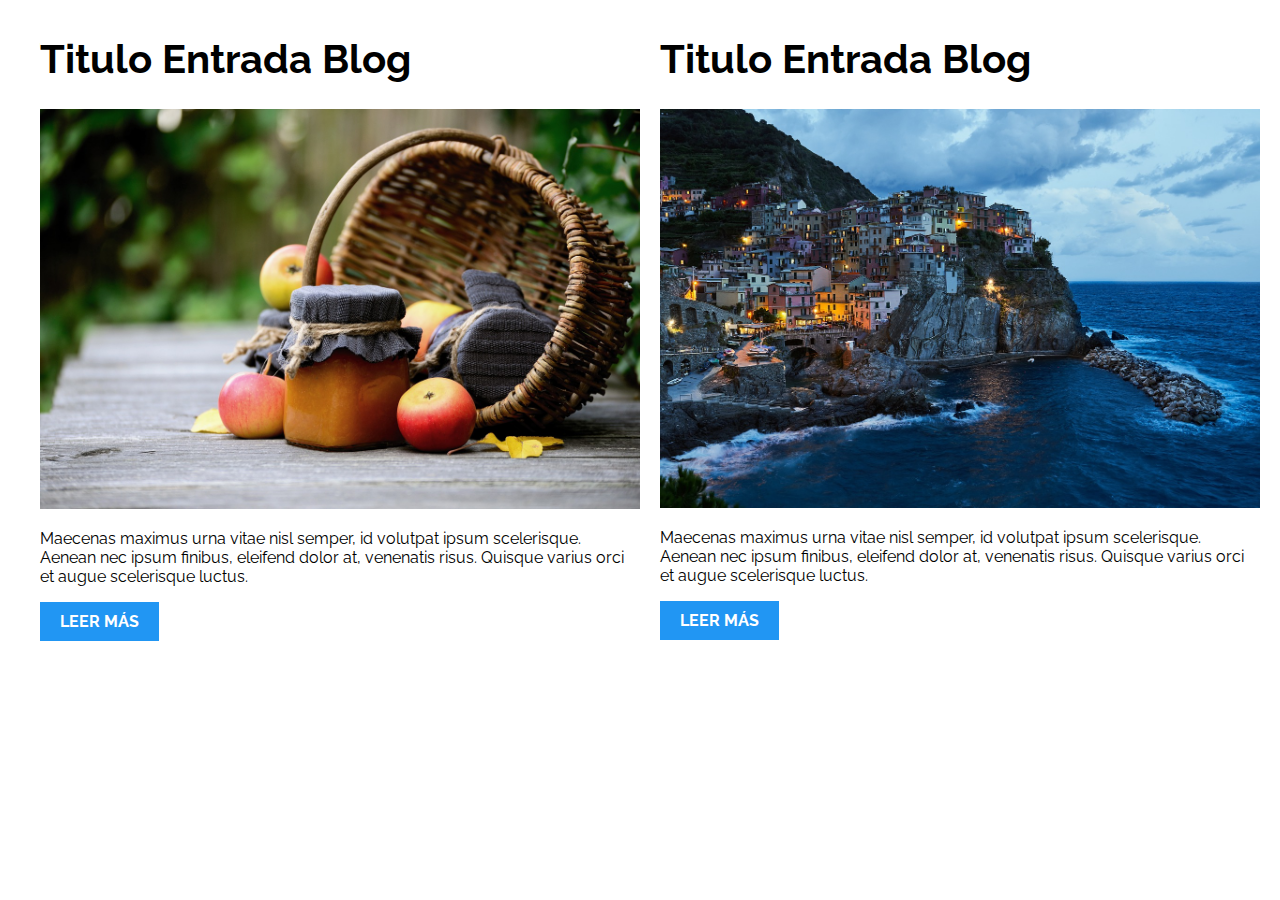
<file: PatronesRWD/01-2columnas_iguales_css_grid/index.html>
<!DOCTYPE html>
<html>

<head>
    <meta charset="utf-8">
    <title>Patrones Responsive Web Design - 2 Columnas</title>
    <link rel="stylesheet" href="https://necolas.github.io/normalize.css/8.0.1/normalize.css">
    <link href="https://fonts.googleapis.com/css?family=Raleway:400,700,900" rel="stylesheet">
    <link rel="stylesheet" href="css/styles.css">
    <meta name="viewport" content="width=device-width, initial-scale=1">
</head>

<body>

    <div class="contenedor dos-columnas">
        <article class="entrada-blog">
            <h1>Titulo Entrada Blog</h1>
            <img src="img/imagen1.jpg">
            <p>Maecenas maximus urna vitae nisl semper, id volutpat ipsum scelerisque. Aenean nec ipsum finibus, eleifend dolor at, venenatis risus. Quisque varius orci et augue scelerisque luctus.</p>
            <a href="#">Leer más</a>
        </article>
        <article class="entrada-blog">
            <h1>Titulo Entrada Blog</h1>
            <img src="img/imagen2.jpg">
            <p>Maecenas maximus urna vitae nisl semper, id volutpat ipsum scelerisque. Aenean nec ipsum finibus, eleifend dolor at, venenatis risus. Quisque varius orci et augue scelerisque luctus.</p>
            <a href="#">Leer más</a>
        </article>
    </div>

</body>

</html>
</file>
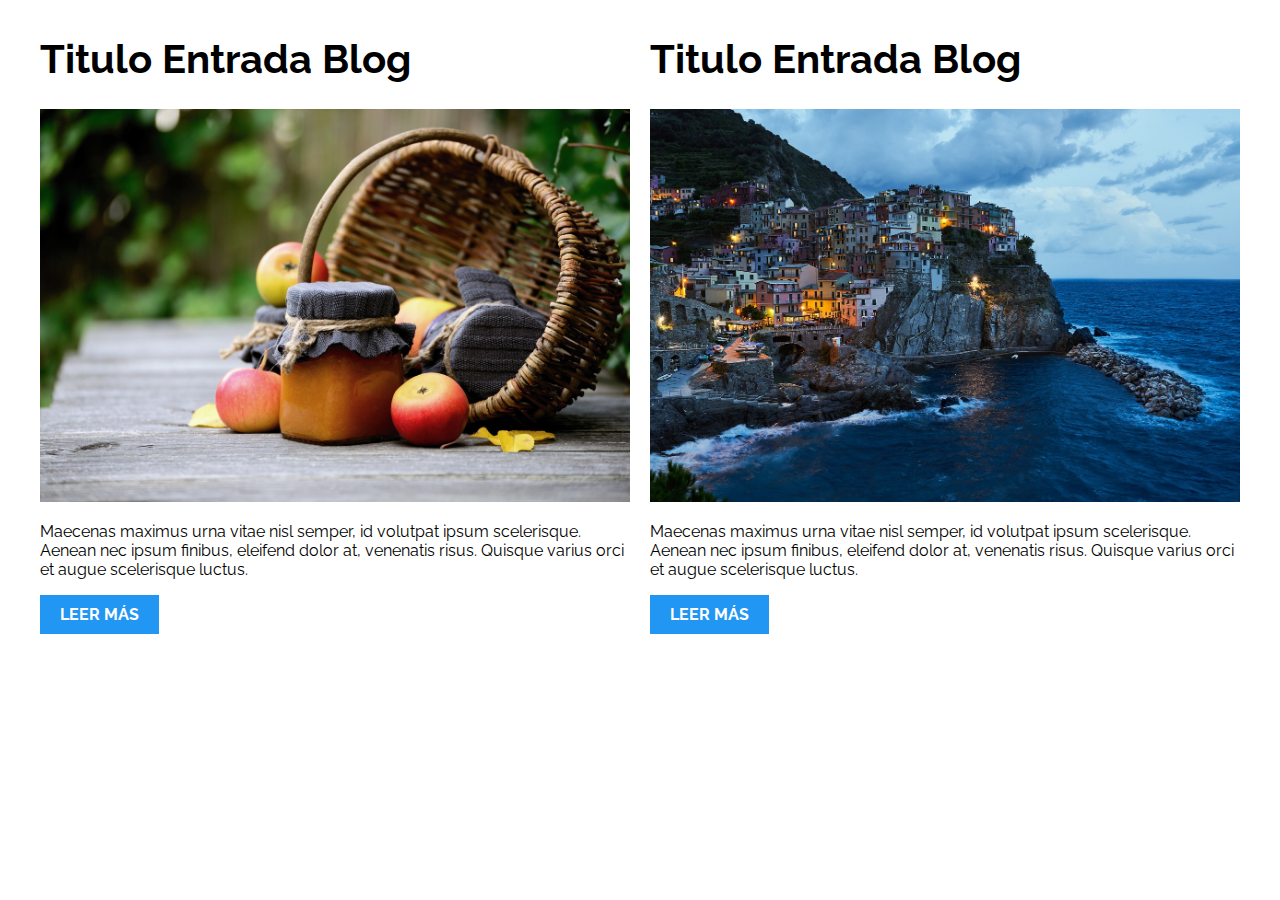
<file: PatronesRWD/02-2columnas_iguales_flexbox/index.html>
<!DOCTYPE html>
<html>

<head>
    <meta charset="utf-8">
    <title>Patrones Responsive Web Design - 2 Columnas</title>
    <link rel="stylesheet" href="https://necolas.github.io/normalize.css/8.0.1/normalize.css">
    <link href="https://fonts.googleapis.com/css?family=Raleway:400,700,900" rel="stylesheet">
    <link rel="stylesheet" href="css/styles.css">
    <meta name="viewport" content="width=device-width, initial-scale=1">
</head>

<body>
    <div class="contenedor dos-columnas">
        <article class="entrada-blog">
            <h1>Titulo Entrada Blog</h1>
            <img src="img/imagen1.jpg">
            <p>Maecenas maximus urna vitae nisl semper, id volutpat ipsum scelerisque. Aenean nec ipsum finibus, eleifend dolor at, venenatis risus. Quisque varius orci et augue scelerisque luctus.</p>
            <a href="#">Leer más</a>
        </article>
        <article class="entrada-blog">
            <h1>Titulo Entrada Blog</h1>
            <img src="img/imagen2.jpg">
            <p>Maecenas maximus urna vitae nisl semper, id volutpat ipsum scelerisque. Aenean nec ipsum finibus, eleifend dolor at, venenatis risus. Quisque varius orci et augue scelerisque luctus.</p>
            <a href="#">Leer más</a>
        </article>
    </div>

</body>

</html>
</file>
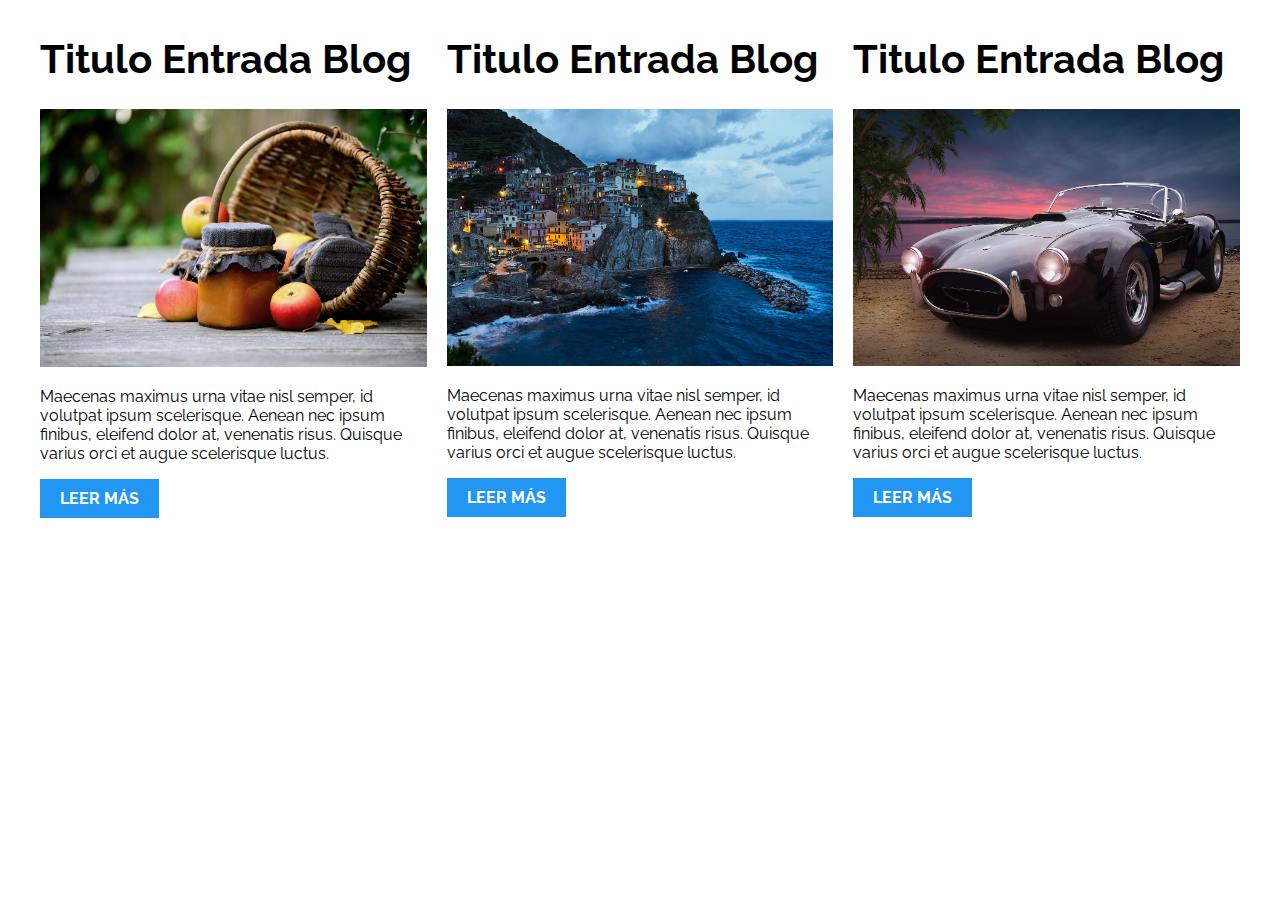
<file: PatronesRWD/03-3columnas_iguales_css_grid/index.html>
<!DOCTYPE html>
<html>

<head>
    <meta charset="utf-8">
    <title>Patrones Responsive Web Design - 3 Columnas Iguales</title>
    <link rel="stylesheet" href="https://necolas.github.io/normalize.css/8.0.1/normalize.css">
    <link href="https://fonts.googleapis.com/css?family=Raleway:400,700,900" rel="stylesheet">
    <link rel="stylesheet" href="css/styles.css">
    <meta name="viewport" content="width=device-width, initial-scale=1">
</head>

<body>

    <div class="contenedor tres-columnas">
        <article class="entrada-blog">
            <h1>Titulo Entrada Blog</h1>
            <img src="img/imagen1.jpg">
            <p>Maecenas maximus urna vitae nisl semper, id volutpat ipsum scelerisque. Aenean nec ipsum finibus, eleifend dolor at, venenatis risus. Quisque varius orci et augue scelerisque luctus.</p>
            <a href="#">Leer más</a>
        </article>

        <article class="entrada-blog">
            <h1>Titulo Entrada Blog</h1>
            <img src="img/imagen2.jpg">

            <p>Maecenas maximus urna vitae nisl semper, id volutpat ipsum scelerisque. Aenean nec ipsum finibus, eleifend dolor at, venenatis risus. Quisque varius orci et augue scelerisque luctus.</p>
            <a href="#">Leer más</a>
        </article>

        <article class="entrada-blog">
            <h1>Titulo Entrada Blog</h1>
            <img src="img/imagen3.jpg">

            <p>Maecenas maximus urna vitae nisl semper, id volutpat ipsum scelerisque. Aenean nec ipsum finibus, eleifend dolor at, venenatis risus. Quisque varius orci et augue scelerisque luctus.</p>
            <a href="#">Leer más</a>
        </article>
    </div>

</body>

</html>
</file>
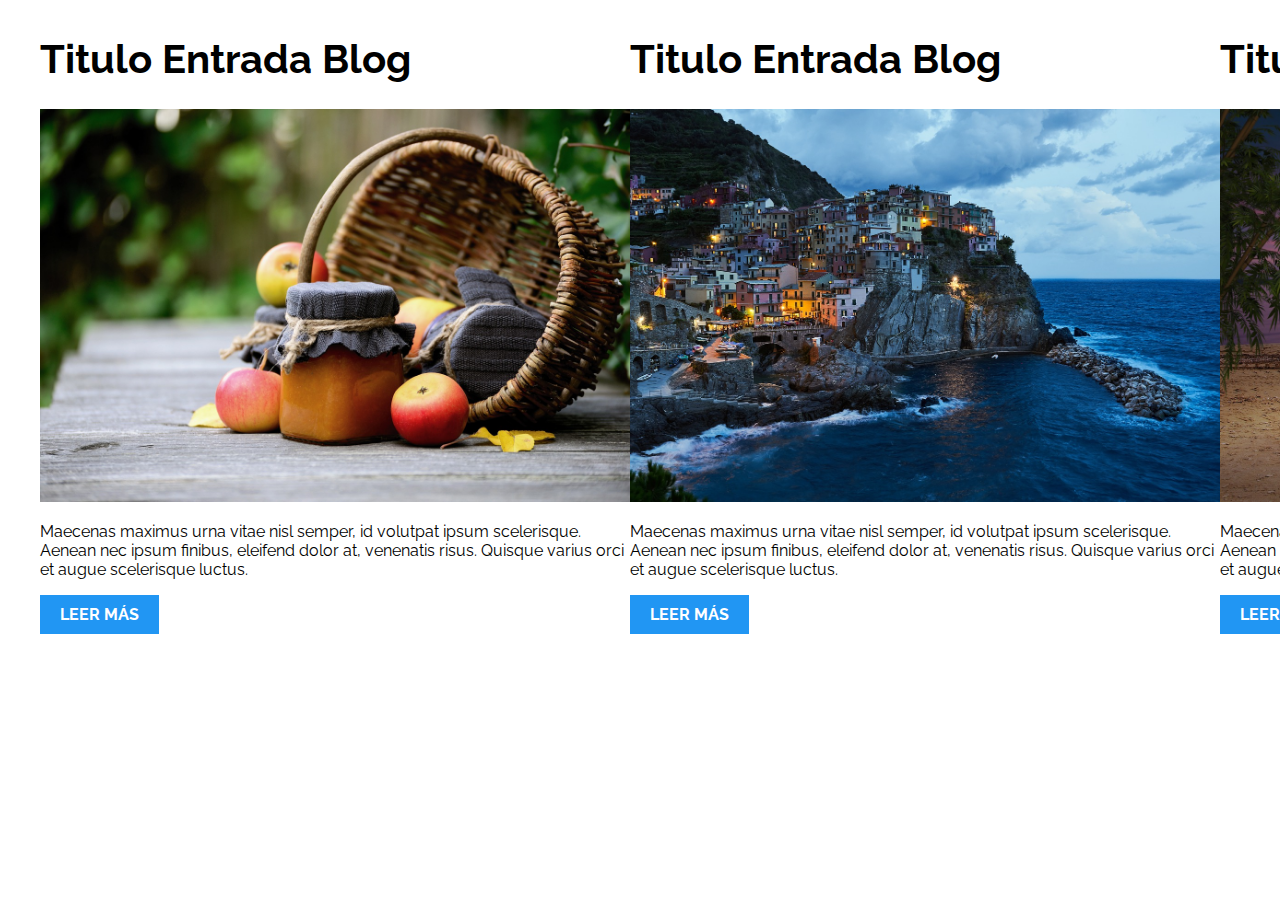
<file: PatronesRWD/04-3columnas_iguales_flexbox/index.html>
<!DOCTYPE html>
<html>

<head>
    <meta charset="utf-8">
    <title>Patrones Responsive Web Design - 3 Columnas Iguales</title>
    <link rel="stylesheet" href="https://necolas.github.io/normalize.css/8.0.1/normalize.css">
    <link href="https://fonts.googleapis.com/css?family=Raleway:400,700,900" rel="stylesheet">
    <link rel="stylesheet" href="css/styles.css">
    <meta name="viewport" content="width=device-width, initial-scale=1">
</head>

<body>

    <div class="contenedor tres-columnas">
        <article class="entrada-blog">
            <h1>Titulo Entrada Blog</h1>
            <img src="img/imagen1.jpg">
            <p>Maecenas maximus urna vitae nisl semper, id volutpat ipsum scelerisque. Aenean nec ipsum finibus, eleifend dolor at, venenatis risus. Quisque varius orci et augue scelerisque luctus.</p>
            <a href="#">Leer más</a>
        </article>

        <article class="entrada-blog">
            <h1>Titulo Entrada Blog</h1>
            <img src="img/imagen2.jpg">

            <p>Maecenas maximus urna vitae nisl semper, id volutpat ipsum scelerisque. Aenean nec ipsum finibus, eleifend dolor at, venenatis risus. Quisque varius orci et augue scelerisque luctus.</p>
            <a href="#">Leer más</a>
        </article>

        <article class="entrada-blog">
            <h1>Titulo Entrada Blog</h1>
            <img src="img/imagen3.jpg">

            <p>Maecenas maximus urna vitae nisl semper, id volutpat ipsum scelerisque. Aenean nec ipsum finibus, eleifend dolor at, venenatis risus. Quisque varius orci et augue scelerisque luctus.</p>
            <a href="#">Leer más</a>
        </article>
    </div>
</body>

</html>
</file>
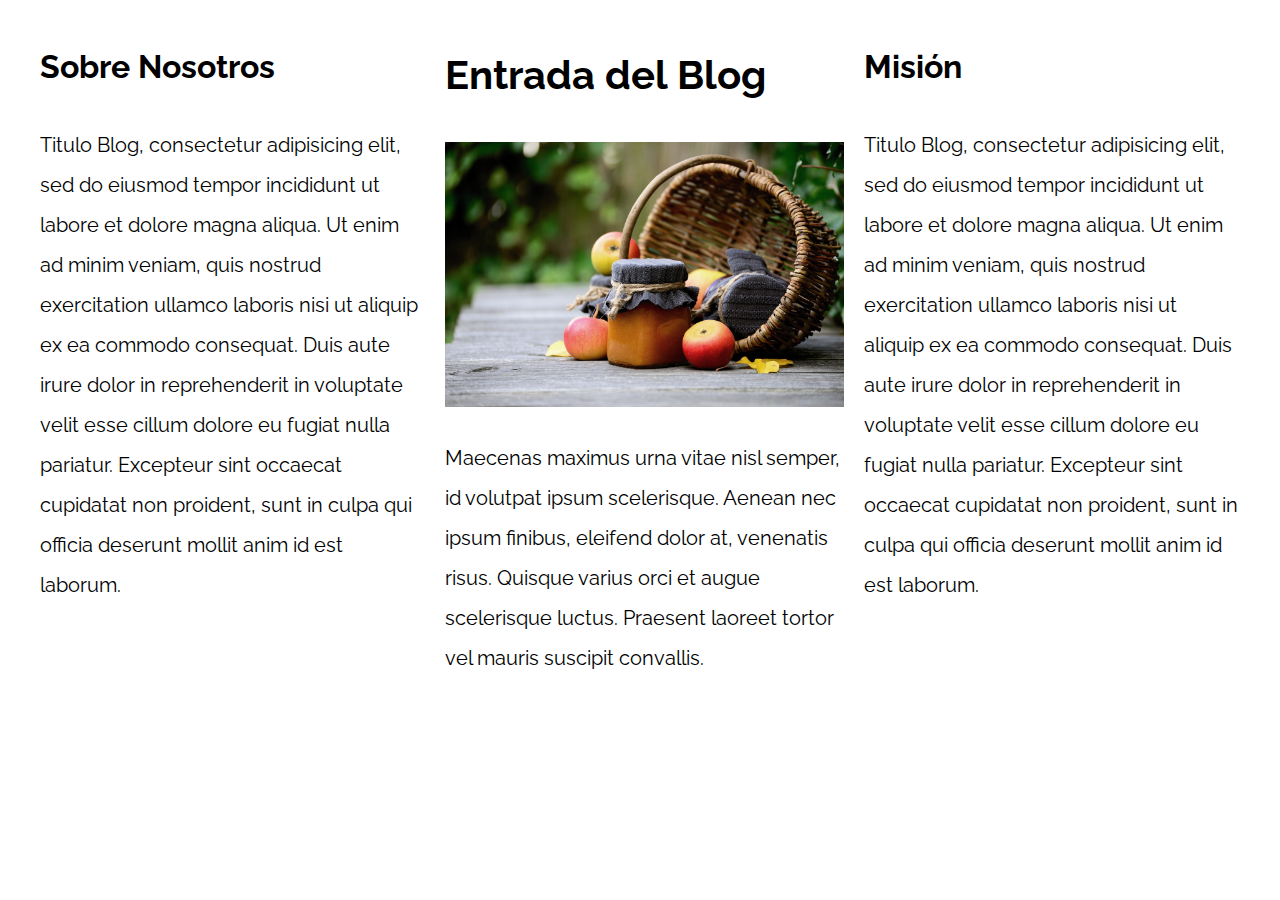
<file: PatronesRWD/05-3columnas_css_grid/index.html>
<!DOCTYPE html>
<html>

<head>
    <meta charset="utf-8">
    <title>Patrones Responsive Web Design</title>
    <link rel="stylesheet" href="https://necolas.github.io/normalize.css/8.0.1/normalize.css">
    <link href="https://fonts.googleapis.com/css?family=Raleway:400,700,900" rel="stylesheet">
    <link rel="stylesheet" href="css/styles.css">
    <meta name="viewport" content="width=device-width, initial-scale=1">
</head>

<body>

    <div class="contenedor contenedor-grid">
        <main class="contenido-principal">
            <article>
                <h1>Entrada del Blog</h1>
                <img src="img/imagen1.jpg">

                <p>Maecenas maximus urna vitae nisl semper, id volutpat ipsum scelerisque. Aenean nec ipsum finibus, eleifend dolor at, venenatis risus. Quisque varius orci et augue scelerisque luctus. Praesent laoreet tortor vel mauris suscipit convallis.</p>
            </article>
        </main>

        <aside class="sidebar-1">
            <h2>Sobre Nosotros</h2>
            <p>Titulo Blog, consectetur adipisicing elit, sed do eiusmod tempor incididunt ut labore et dolore magna aliqua. Ut enim ad minim veniam, quis nostrud exercitation ullamco laboris nisi ut aliquip ex ea commodo consequat. Duis aute irure dolor
                in reprehenderit in voluptate velit esse cillum dolore eu fugiat nulla pariatur. Excepteur sint occaecat cupidatat non proident, sunt in culpa qui officia deserunt mollit anim id est laborum.</p>
        </aside>
        <aside class="sidebar-2">
            <h2>Misión</h2>
            <p>Titulo Blog, consectetur adipisicing elit, sed do eiusmod tempor incididunt ut labore et dolore magna aliqua. Ut enim ad minim veniam, quis nostrud exercitation ullamco laboris nisi ut aliquip ex ea commodo consequat. Duis aute irure dolor
                in reprehenderit in voluptate velit esse cillum dolore eu fugiat nulla pariatur. Excepteur sint occaecat cupidatat non proident, sunt in culpa qui officia deserunt mollit anim id est laborum.</p>
        </aside>
    </div>

</body>

</html>
</file>
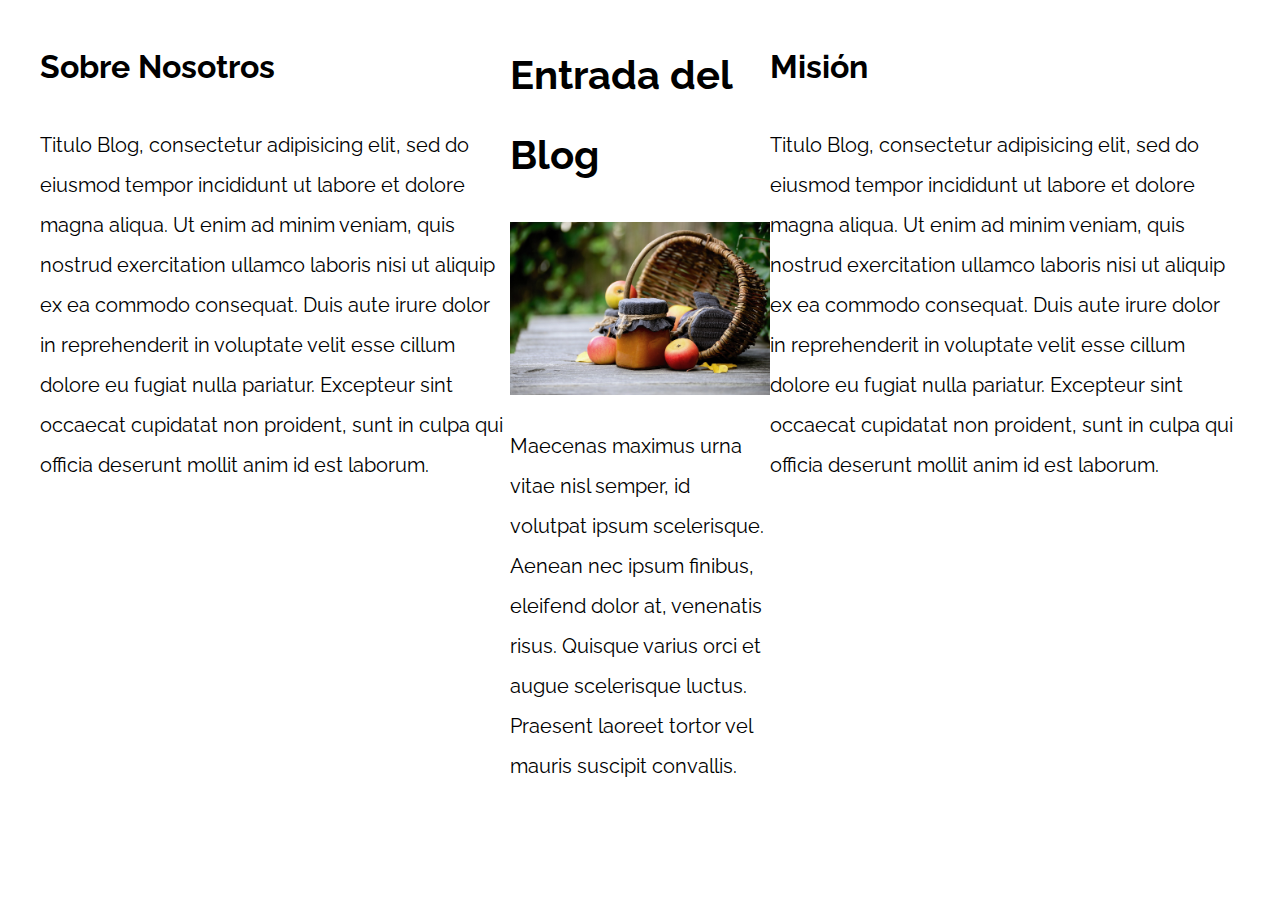
<file: PatronesRWD/06-3columnas_flexbox/index.html>
<!DOCTYPE html>
<html>

<head>
    <meta charset="utf-8">
    <title>Patrones Responsive Web Design</title>
    <link rel="stylesheet" href="https://necolas.github.io/normalize.css/8.0.1/normalize.css">
    <link href="https://fonts.googleapis.com/css?family=Raleway:400,700,900" rel="stylesheet">
    <link rel="stylesheet" href="css/styles.css">
    <meta name="viewport" content="width=device-width, initial-scale=1">
</head>

<body>

    <div class="contenedor contenedor-flex">
        <main class="contenido-principal">
            <article>
                <h1>Entrada del Blog</h1>
                <img src="img/imagen1.jpg">

                <p>Maecenas maximus urna vitae nisl semper, id volutpat ipsum scelerisque. Aenean nec ipsum finibus, eleifend dolor at, venenatis risus. Quisque varius orci et augue scelerisque luctus. Praesent laoreet tortor vel mauris suscipit convallis.</p>
            </article>
        </main>

        <aside class="sidebar-1 sidebar">
            <h2>Sobre Nosotros</h2>
            <p>Titulo Blog, consectetur adipisicing elit, sed do eiusmod tempor incididunt ut labore et dolore magna aliqua. Ut enim ad minim veniam, quis nostrud exercitation ullamco laboris nisi ut aliquip ex ea commodo consequat. Duis aute irure dolor
                in reprehenderit in voluptate velit esse cillum dolore eu fugiat nulla pariatur. Excepteur sint occaecat cupidatat non proident, sunt in culpa qui officia deserunt mollit anim id est laborum.</p>
        </aside>
        <aside class="sidebar-2 sidebar">
            <h2>Misión</h2>
            <p>Titulo Blog, consectetur adipisicing elit, sed do eiusmod tempor incididunt ut labore et dolore magna aliqua. Ut enim ad minim veniam, quis nostrud exercitation ullamco laboris nisi ut aliquip ex ea commodo consequat. Duis aute irure dolor
                in reprehenderit in voluptate velit esse cillum dolore eu fugiat nulla pariatur. Excepteur sint occaecat cupidatat non proident, sunt in culpa qui officia deserunt mollit anim id est laborum.</p>
        </aside>
    </div>

</body>

</html>
</file>
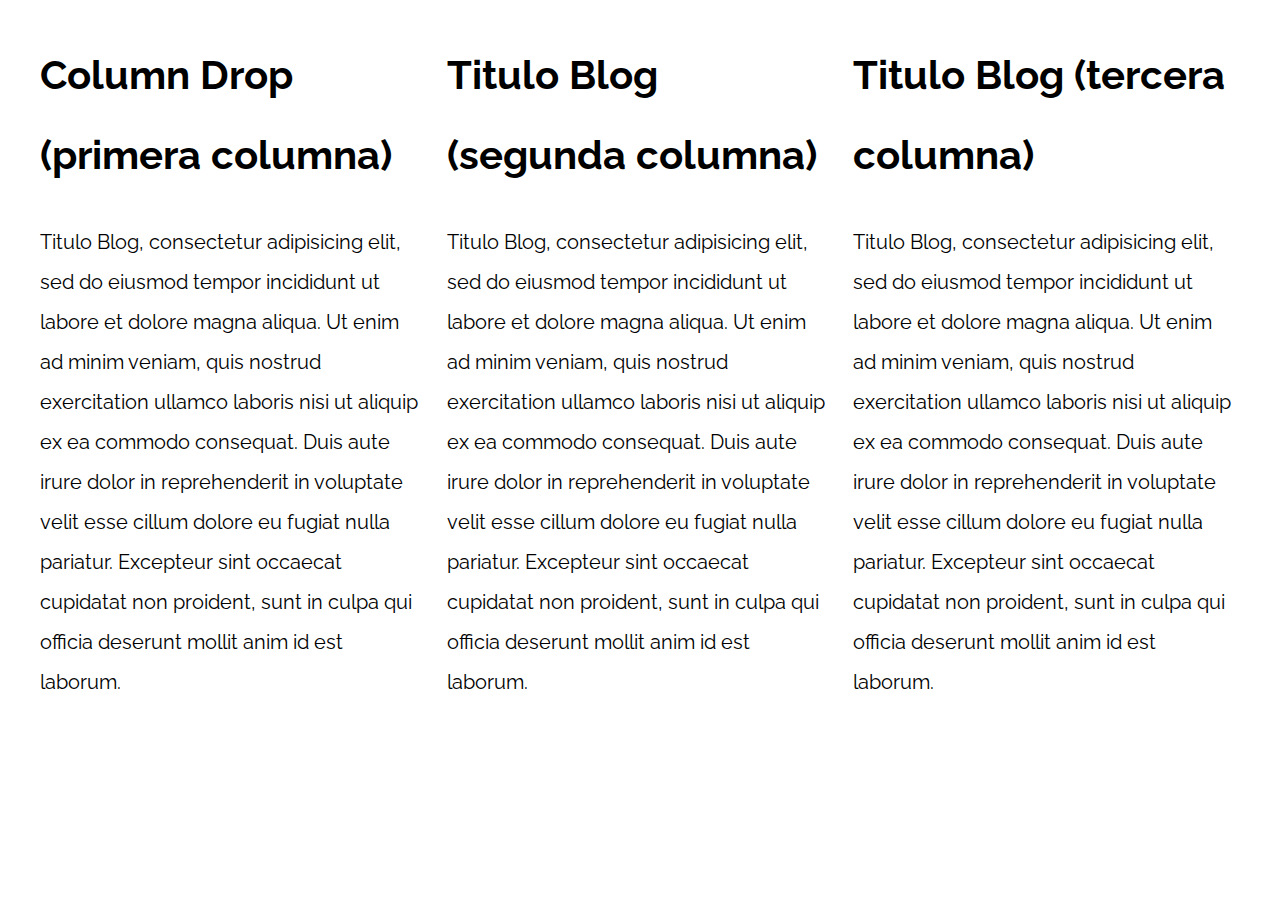
<file: PatronesRWD/07-column_drop_css_grid/index.html>
<!DOCTYPE html>
<html>

<head>
    <meta charset="utf-8">
    <title>Patrones Responsive Web Design</title>
    <link rel="stylesheet" href="https://necolas.github.io/normalize.css/8.0.1/normalize.css">
    <link href="https://fonts.googleapis.com/css?family=Raleway:400,700,900" rel="stylesheet">
    <link rel="stylesheet" href="css/styles.css">
    <meta name="viewport" content="width=device-width, initial-scale=1">
</head>

<body>

    <div class="contenedor colum-drop-css">
        <main>
            <h1>Column Drop (primera columna)</h1>
            <p>
                Titulo Blog, consectetur adipisicing elit, sed do eiusmod tempor incididunt ut labore et dolore magna aliqua. Ut enim ad minim veniam, quis nostrud exercitation ullamco laboris nisi ut aliquip ex ea commodo consequat. Duis aute irure dolor in reprehenderit
                in voluptate velit esse cillum dolore eu fugiat nulla pariatur. Excepteur sint occaecat cupidatat non proident, sunt in culpa qui officia deserunt mollit anim id est laborum.
            </p>
        </main>

        <aside class="sidebar-1 primera">
            <h1>Titulo Blog (segunda columna)</h1>
            <p>
                Titulo Blog, consectetur adipisicing elit, sed do eiusmod tempor incididunt ut labore et dolore magna aliqua. Ut enim ad minim veniam, quis nostrud exercitation ullamco laboris nisi ut aliquip ex ea commodo consequat. Duis aute irure dolor in reprehenderit
                in voluptate velit esse cillum dolore eu fugiat nulla pariatur. Excepteur sint occaecat cupidatat non proident, sunt in culpa qui officia deserunt mollit anim id est laborum.
            </p>
        </aside>

        <aside class="sidebar-2 segunda">
            <h1>Titulo Blog (tercera columna)</h1>
            <p>
                Titulo Blog, consectetur adipisicing elit, sed do eiusmod tempor incididunt ut labore et dolore magna aliqua. Ut enim ad minim veniam, quis nostrud exercitation ullamco laboris nisi ut aliquip ex ea commodo consequat. Duis aute irure dolor in reprehenderit
                in voluptate velit esse cillum dolore eu fugiat nulla pariatur. Excepteur sint occaecat cupidatat non proident, sunt in culpa qui officia deserunt mollit anim id est laborum.
            </p>
        </aside>
    </div>

</body>

</html>
</file>
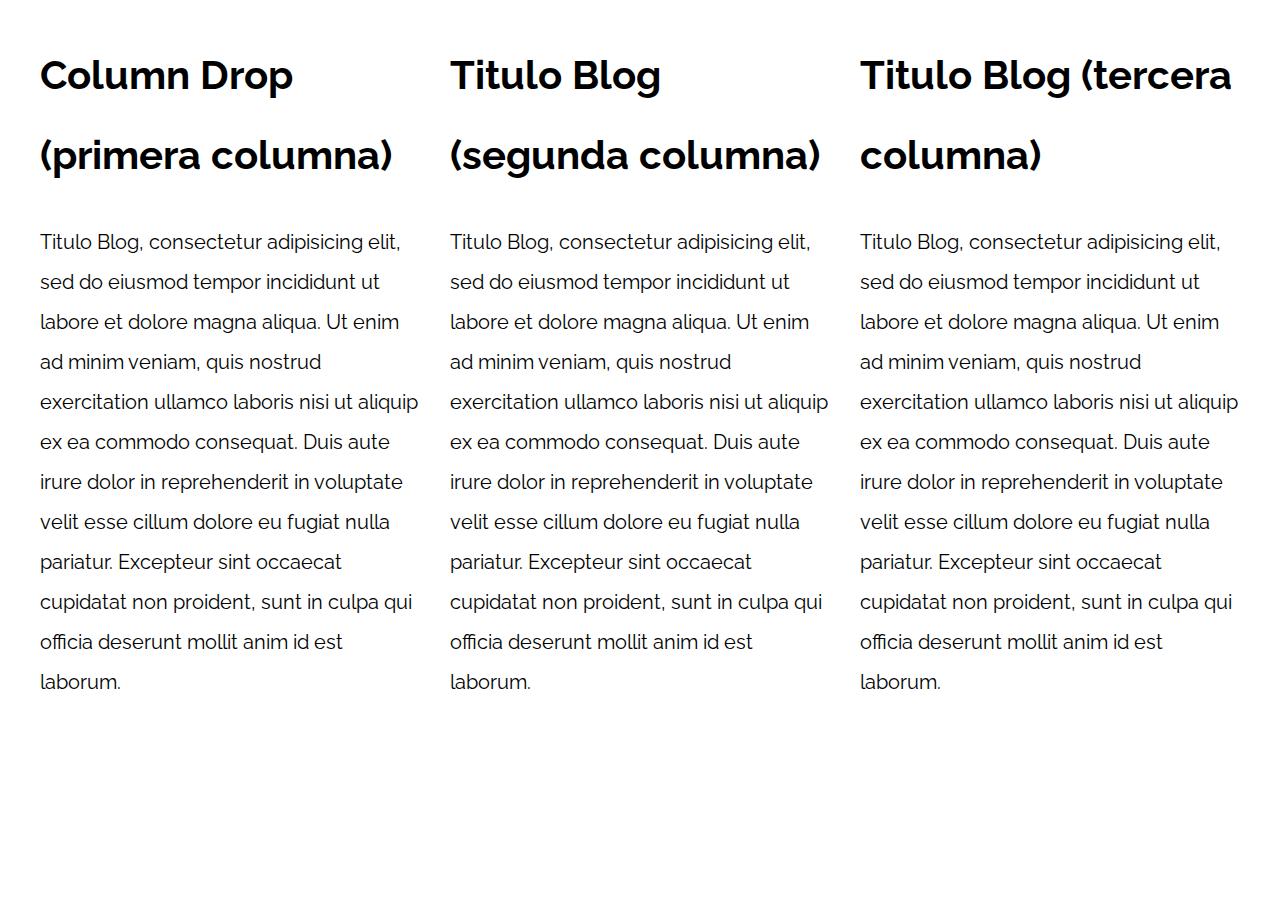
<file: PatronesRWD/08-column_drop_flexbox/index.html>
<!DOCTYPE html>
<html>

<head>
    <meta charset="utf-8">
    <title>Patrones Responsive Web Design</title>
    <link rel="stylesheet" href="https://necolas.github.io/normalize.css/8.0.1/normalize.css">
    <link href="https://fonts.googleapis.com/css?family=Raleway:400,700,900" rel="stylesheet">
    <link rel="stylesheet" href="css/styles.css">
    <meta name="viewport" content="width=device-width, initial-scale=1">
</head>

<body>

    <div class="contenedor column-drop-flex">
        <main class="contenido-principal">
            <h1>Column Drop (primera columna)</h1>
            <p>
                Titulo Blog, consectetur adipisicing elit, sed do eiusmod tempor incididunt ut labore et dolore magna aliqua. Ut enim ad minim veniam, quis nostrud exercitation ullamco laboris nisi ut aliquip ex ea commodo consequat. Duis aute irure dolor in reprehenderit
                in voluptate velit esse cillum dolore eu fugiat nulla pariatur. Excepteur sint occaecat cupidatat non proident, sunt in culpa qui officia deserunt mollit anim id est laborum.
            </p>
        </main>

        <aside class="primera">
            <h1>Titulo Blog (segunda columna)</h1>
            <p>
                Titulo Blog, consectetur adipisicing elit, sed do eiusmod tempor incididunt ut labore et dolore magna aliqua. Ut enim ad minim veniam, quis nostrud exercitation ullamco laboris nisi ut aliquip ex ea commodo consequat. Duis aute irure dolor in reprehenderit
                in voluptate velit esse cillum dolore eu fugiat nulla pariatur. Excepteur sint occaecat cupidatat non proident, sunt in culpa qui officia deserunt mollit anim id est laborum.
            </p>
        </aside>

        <aside class="segunda">
            <h1>Titulo Blog (tercera columna)</h1>
            <p>
                Titulo Blog, consectetur adipisicing elit, sed do eiusmod tempor incididunt ut labore et dolore magna aliqua. Ut enim ad minim veniam, quis nostrud exercitation ullamco laboris nisi ut aliquip ex ea commodo consequat. Duis aute irure dolor in reprehenderit
                in voluptate velit esse cillum dolore eu fugiat nulla pariatur. Excepteur sint occaecat cupidatat non proident, sunt in culpa qui officia deserunt mollit anim id est laborum.
            </p>
        </aside>
    </div>

</body>

</html>
</file>
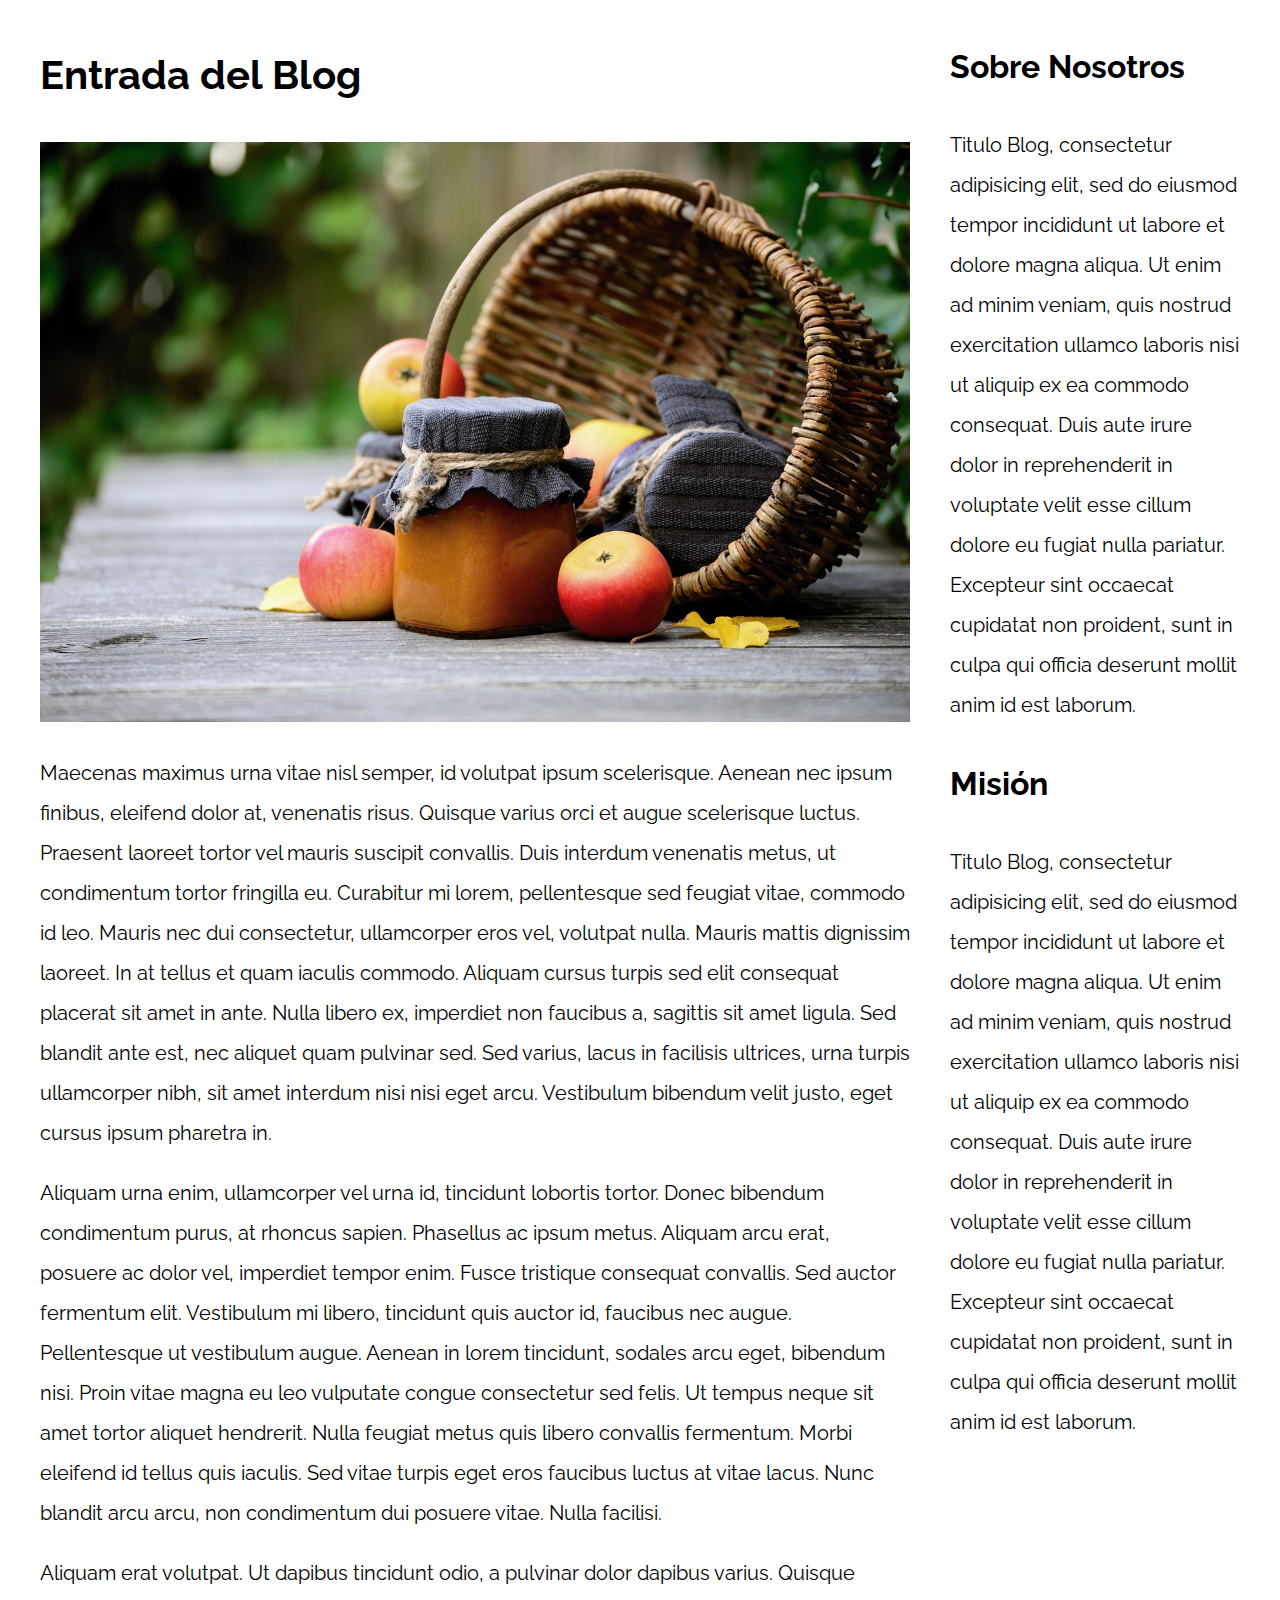
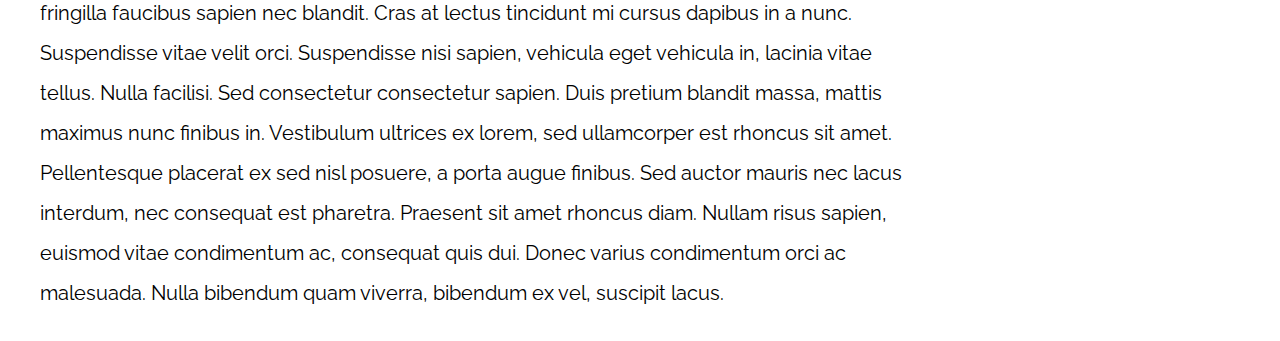
<file: PatronesRWD/09-con_sidebar_css_grid/index.html>
<!DOCTYPE html>
<html>

<head>
    <meta charset="utf-8">
    <title>Patrones Responsive Web Design</title>
    <link rel="stylesheet" href="https://necolas.github.io/normalize.css/8.0.1/normalize.css">
    <link href="https://fonts.googleapis.com/css?family=Raleway:400,700,900" rel="stylesheet">
    <link rel="stylesheet" href="css/styles.css">
    <meta name="viewport" content="width=device-width, initial-scale=1">
</head>

<body>

    <div class="contenedor con-sidebar ">
        <article>
            <h1>Entrada del Blog</h1>
            <img src="img/imagen1.jpg">

            <p>Maecenas maximus urna vitae nisl semper, id volutpat ipsum scelerisque. Aenean nec ipsum finibus, eleifend dolor at, venenatis risus. Quisque varius orci et augue scelerisque luctus. Praesent laoreet tortor vel mauris suscipit convallis. Duis
                interdum venenatis metus, ut condimentum tortor fringilla eu. Curabitur mi lorem, pellentesque sed feugiat vitae, commodo id leo. Mauris nec dui consectetur, ullamcorper eros vel, volutpat nulla. Mauris mattis dignissim laoreet. In at
                tellus et quam iaculis commodo. Aliquam cursus turpis sed elit consequat placerat sit amet in ante. Nulla libero ex, imperdiet non faucibus a, sagittis sit amet ligula. Sed blandit ante est, nec aliquet quam pulvinar sed. Sed varius, lacus
                in facilisis ultrices, urna turpis ullamcorper nibh, sit amet interdum nisi nisi eget arcu. Vestibulum bibendum velit justo, eget cursus ipsum pharetra in.</p>

            <p>Aliquam urna enim, ullamcorper vel urna id, tincidunt lobortis tortor. Donec bibendum condimentum purus, at rhoncus sapien. Phasellus ac ipsum metus. Aliquam arcu erat, posuere ac dolor vel, imperdiet tempor enim. Fusce tristique consequat
                convallis. Sed auctor fermentum elit. Vestibulum mi libero, tincidunt quis auctor id, faucibus nec augue. Pellentesque ut vestibulum augue. Aenean in lorem tincidunt, sodales arcu eget, bibendum nisi. Proin vitae magna eu leo vulputate
                congue consectetur sed felis. Ut tempus neque sit amet tortor aliquet hendrerit. Nulla feugiat metus quis libero convallis fermentum. Morbi eleifend id tellus quis iaculis. Sed vitae turpis eget eros faucibus luctus at vitae lacus. Nunc
                blandit arcu arcu, non condimentum dui posuere vitae. Nulla facilisi.</p>

            <p>Aliquam erat volutpat. Ut dapibus tincidunt odio, a pulvinar dolor dapibus varius. Quisque fringilla faucibus sapien nec blandit. Cras at lectus tincidunt mi cursus dapibus in a nunc. Suspendisse vitae velit orci. Suspendisse nisi sapien,
                vehicula eget vehicula in, lacinia vitae tellus. Nulla facilisi. Sed consectetur consectetur sapien. Duis pretium blandit massa, mattis maximus nunc finibus in. Vestibulum ultrices ex lorem, sed ullamcorper est rhoncus sit amet. Pellentesque
                placerat ex sed nisl posuere, a porta augue finibus. Sed auctor mauris nec lacus interdum, nec consequat est pharetra. Praesent sit amet rhoncus diam. Nullam risus sapien, euismod vitae condimentum ac, consequat quis dui. Donec varius
                condimentum orci ac malesuada. Nulla bibendum quam viverra, bibendum ex vel, suscipit lacus.</p>
        </article>
        <aside>
            <h2>Sobre Nosotros</h2>
            <p>Titulo Blog, consectetur adipisicing elit, sed do eiusmod tempor incididunt ut labore et dolore magna aliqua. Ut enim ad minim veniam, quis nostrud exercitation ullamco laboris nisi ut aliquip ex ea commodo consequat. Duis aute irure dolor
                in reprehenderit in voluptate velit esse cillum dolore eu fugiat nulla pariatur. Excepteur sint occaecat cupidatat non proident, sunt in culpa qui officia deserunt mollit anim id est laborum.</p>


            <h2>Misión</h2>
            <p>Titulo Blog, consectetur adipisicing elit, sed do eiusmod tempor incididunt ut labore et dolore magna aliqua. Ut enim ad minim veniam, quis nostrud exercitation ullamco laboris nisi ut aliquip ex ea commodo consequat. Duis aute irure dolor
                in reprehenderit in voluptate velit esse cillum dolore eu fugiat nulla pariatur. Excepteur sint occaecat cupidatat non proident, sunt in culpa qui officia deserunt mollit anim id est laborum.</p>
        </aside>
    </div>

</body>

</html>
</file>
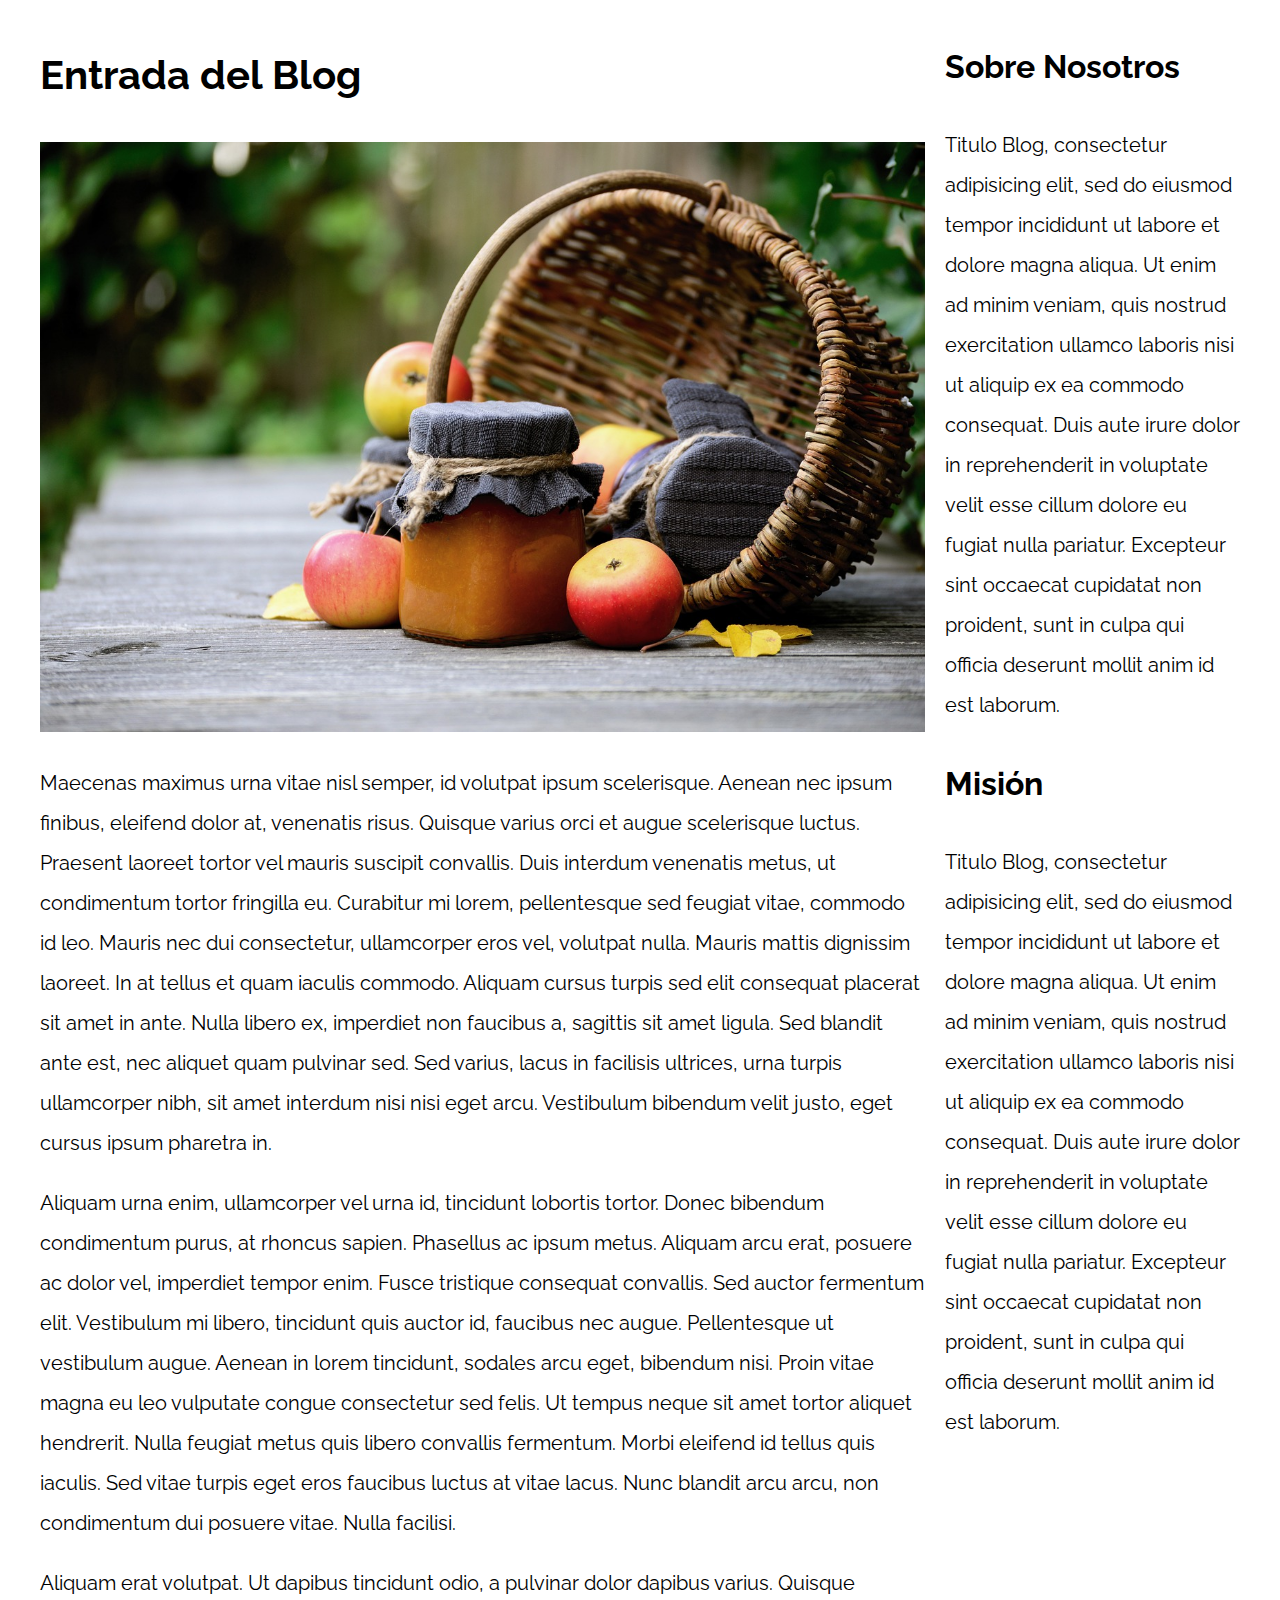
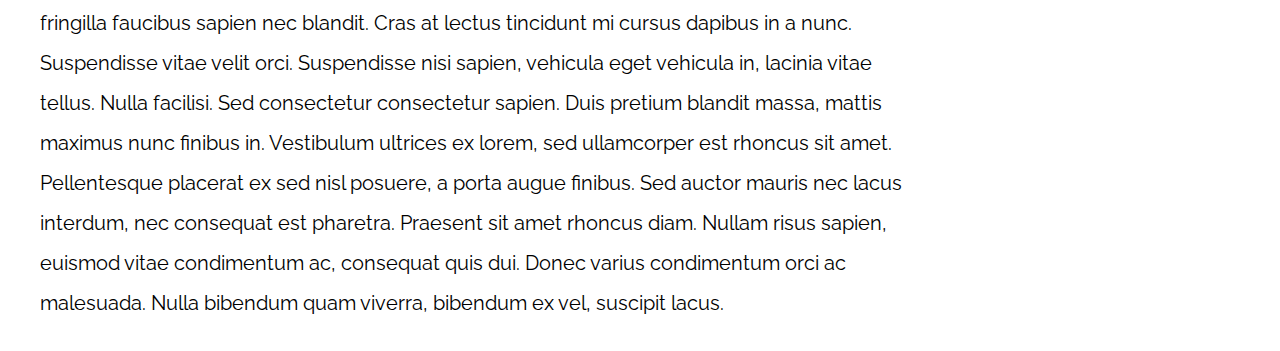
<file: PatronesRWD/10-con_sidebar_flexbox/index.html>
<!DOCTYPE html>
<html>

<head>
    <meta charset="utf-8">
    <title>Patrones Responsive Web Design</title>
    <link rel="stylesheet" href="https://necolas.github.io/normalize.css/8.0.1/normalize.css">
    <link href="https://fonts.googleapis.com/css?family=Raleway:400,700,900" rel="stylesheet">
    <link rel="stylesheet" href="css/styles.css">
    <meta name="viewport" content="width=device-width, initial-scale=1">
</head>

<body>

    <div class="contenedor flex-sidebar">
        <article>
            <h1>Entrada del Blog</h1>
            <img src="img/imagen1.jpg">

            <p>Maecenas maximus urna vitae nisl semper, id volutpat ipsum scelerisque. Aenean nec ipsum finibus, eleifend dolor at, venenatis risus. Quisque varius orci et augue scelerisque luctus. Praesent laoreet tortor vel mauris suscipit convallis. Duis
                interdum venenatis metus, ut condimentum tortor fringilla eu. Curabitur mi lorem, pellentesque sed feugiat vitae, commodo id leo. Mauris nec dui consectetur, ullamcorper eros vel, volutpat nulla. Mauris mattis dignissim laoreet. In at
                tellus et quam iaculis commodo. Aliquam cursus turpis sed elit consequat placerat sit amet in ante. Nulla libero ex, imperdiet non faucibus a, sagittis sit amet ligula. Sed blandit ante est, nec aliquet quam pulvinar sed. Sed varius, lacus
                in facilisis ultrices, urna turpis ullamcorper nibh, sit amet interdum nisi nisi eget arcu. Vestibulum bibendum velit justo, eget cursus ipsum pharetra in.</p>

            <p>Aliquam urna enim, ullamcorper vel urna id, tincidunt lobortis tortor. Donec bibendum condimentum purus, at rhoncus sapien. Phasellus ac ipsum metus. Aliquam arcu erat, posuere ac dolor vel, imperdiet tempor enim. Fusce tristique consequat
                convallis. Sed auctor fermentum elit. Vestibulum mi libero, tincidunt quis auctor id, faucibus nec augue. Pellentesque ut vestibulum augue. Aenean in lorem tincidunt, sodales arcu eget, bibendum nisi. Proin vitae magna eu leo vulputate
                congue consectetur sed felis. Ut tempus neque sit amet tortor aliquet hendrerit. Nulla feugiat metus quis libero convallis fermentum. Morbi eleifend id tellus quis iaculis. Sed vitae turpis eget eros faucibus luctus at vitae lacus. Nunc
                blandit arcu arcu, non condimentum dui posuere vitae. Nulla facilisi.</p>

            <p>Aliquam erat volutpat. Ut dapibus tincidunt odio, a pulvinar dolor dapibus varius. Quisque fringilla faucibus sapien nec blandit. Cras at lectus tincidunt mi cursus dapibus in a nunc. Suspendisse vitae velit orci. Suspendisse nisi sapien,
                vehicula eget vehicula in, lacinia vitae tellus. Nulla facilisi. Sed consectetur consectetur sapien. Duis pretium blandit massa, mattis maximus nunc finibus in. Vestibulum ultrices ex lorem, sed ullamcorper est rhoncus sit amet. Pellentesque
                placerat ex sed nisl posuere, a porta augue finibus. Sed auctor mauris nec lacus interdum, nec consequat est pharetra. Praesent sit amet rhoncus diam. Nullam risus sapien, euismod vitae condimentum ac, consequat quis dui. Donec varius
                condimentum orci ac malesuada. Nulla bibendum quam viverra, bibendum ex vel, suscipit lacus.</p>
        </article>
        <aside>
            <h2>Sobre Nosotros</h2>
            <p>Titulo Blog, consectetur adipisicing elit, sed do eiusmod tempor incididunt ut labore et dolore magna aliqua. Ut enim ad minim veniam, quis nostrud exercitation ullamco laboris nisi ut aliquip ex ea commodo consequat. Duis aute irure dolor
                in reprehenderit in voluptate velit esse cillum dolore eu fugiat nulla pariatur. Excepteur sint occaecat cupidatat non proident, sunt in culpa qui officia deserunt mollit anim id est laborum.</p>


            <h2>Misión</h2>
            <p>Titulo Blog, consectetur adipisicing elit, sed do eiusmod tempor incididunt ut labore et dolore magna aliqua. Ut enim ad minim veniam, quis nostrud exercitation ullamco laboris nisi ut aliquip ex ea commodo consequat. Duis aute irure dolor
                in reprehenderit in voluptate velit esse cillum dolore eu fugiat nulla pariatur. Excepteur sint occaecat cupidatat non proident, sunt in culpa qui officia deserunt mollit anim id est laborum.</p>
        </aside>
    </div>

</body>

</html>
</file>
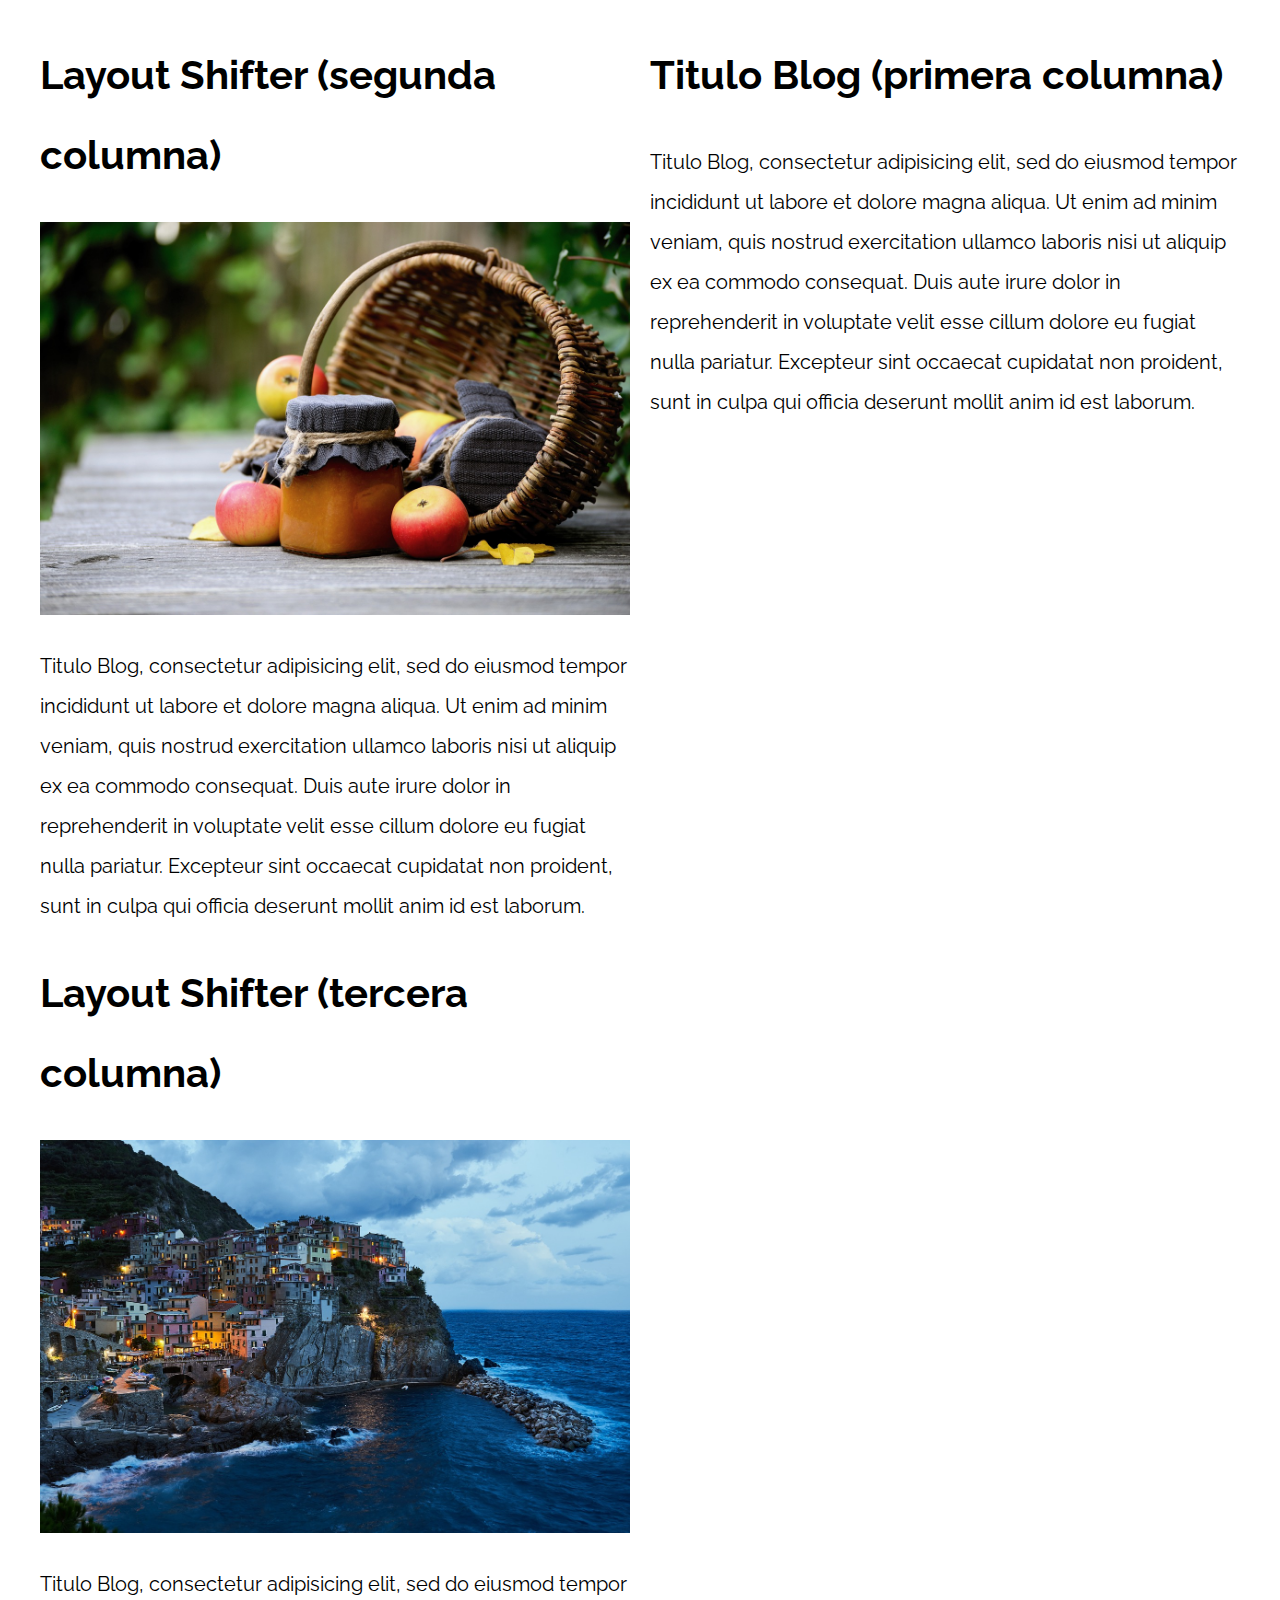
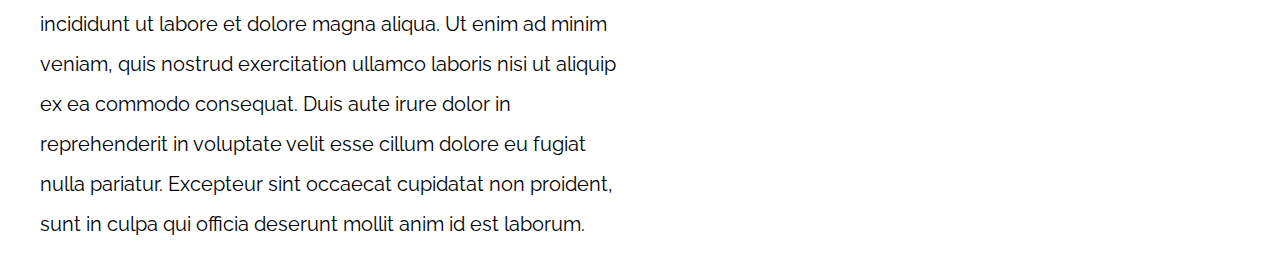
<file: PatronesRWD/11-layout_shifter_css_grid/index.html>
<!DOCTYPE html>
<html>

<head>
    <meta charset="utf-8">
    <title>Patrones Responsive Web Design</title>
    <link rel="stylesheet" href="https://necolas.github.io/normalize.css/8.0.1/normalize.css">
    <link href="https://fonts.googleapis.com/css?family=Raleway:400,700,900" rel="stylesheet">
    <link rel="stylesheet" href="css/styles.css">
    <meta name="viewport" content="width=device-width, initial-scale=1">
</head>

<body>

    <div class="contenedor layout-shifter">
        <aside class="sidebar">
            <h1>Titulo Blog (primera columna)</h1>
            <p>
                Titulo Blog, consectetur adipisicing elit, sed do eiusmod tempor incididunt ut labore et dolore magna aliqua. Ut enim ad minim veniam, quis nostrud exercitation ullamco laboris nisi ut aliquip ex ea commodo consequat. Duis aute irure dolor in reprehenderit
                in voluptate velit esse cillum dolore eu fugiat nulla pariatur. Excepteur sint occaecat cupidatat non proident, sunt in culpa qui officia deserunt mollit anim id est laborum.
            </p>
        </aside>

        <main class="contenido.principal">
            <article class="entrada-blog">
                <h1>Layout Shifter (segunda columna)</h1>
                <img src="img/imagen1.jpg">
                <p>
                    Titulo Blog, consectetur adipisicing elit, sed do eiusmod tempor incididunt ut labore et dolore magna aliqua. Ut enim ad minim veniam, quis nostrud exercitation ullamco laboris nisi ut aliquip ex ea commodo consequat. Duis aute irure dolor in reprehenderit
                    in voluptate velit esse cillum dolore eu fugiat nulla pariatur. Excepteur sint occaecat cupidatat non proident, sunt in culpa qui officia deserunt mollit anim id est laborum.
                </p>
            </article>

            <article class="entrada-blog">
                <h1>Layout Shifter (tercera columna)</h1>
                <img src="img/imagen2.jpg">
                <p>
                    Titulo Blog, consectetur adipisicing elit, sed do eiusmod tempor incididunt ut labore et dolore magna aliqua. Ut enim ad minim veniam, quis nostrud exercitation ullamco laboris nisi ut aliquip ex ea commodo consequat. Duis aute irure dolor in reprehenderit
                    in voluptate velit esse cillum dolore eu fugiat nulla pariatur. Excepteur sint occaecat cupidatat non proident, sunt in culpa qui officia deserunt mollit anim id est laborum.
                </p>
            </article>
        </main>
    </div>

</body>

</html>
</file>
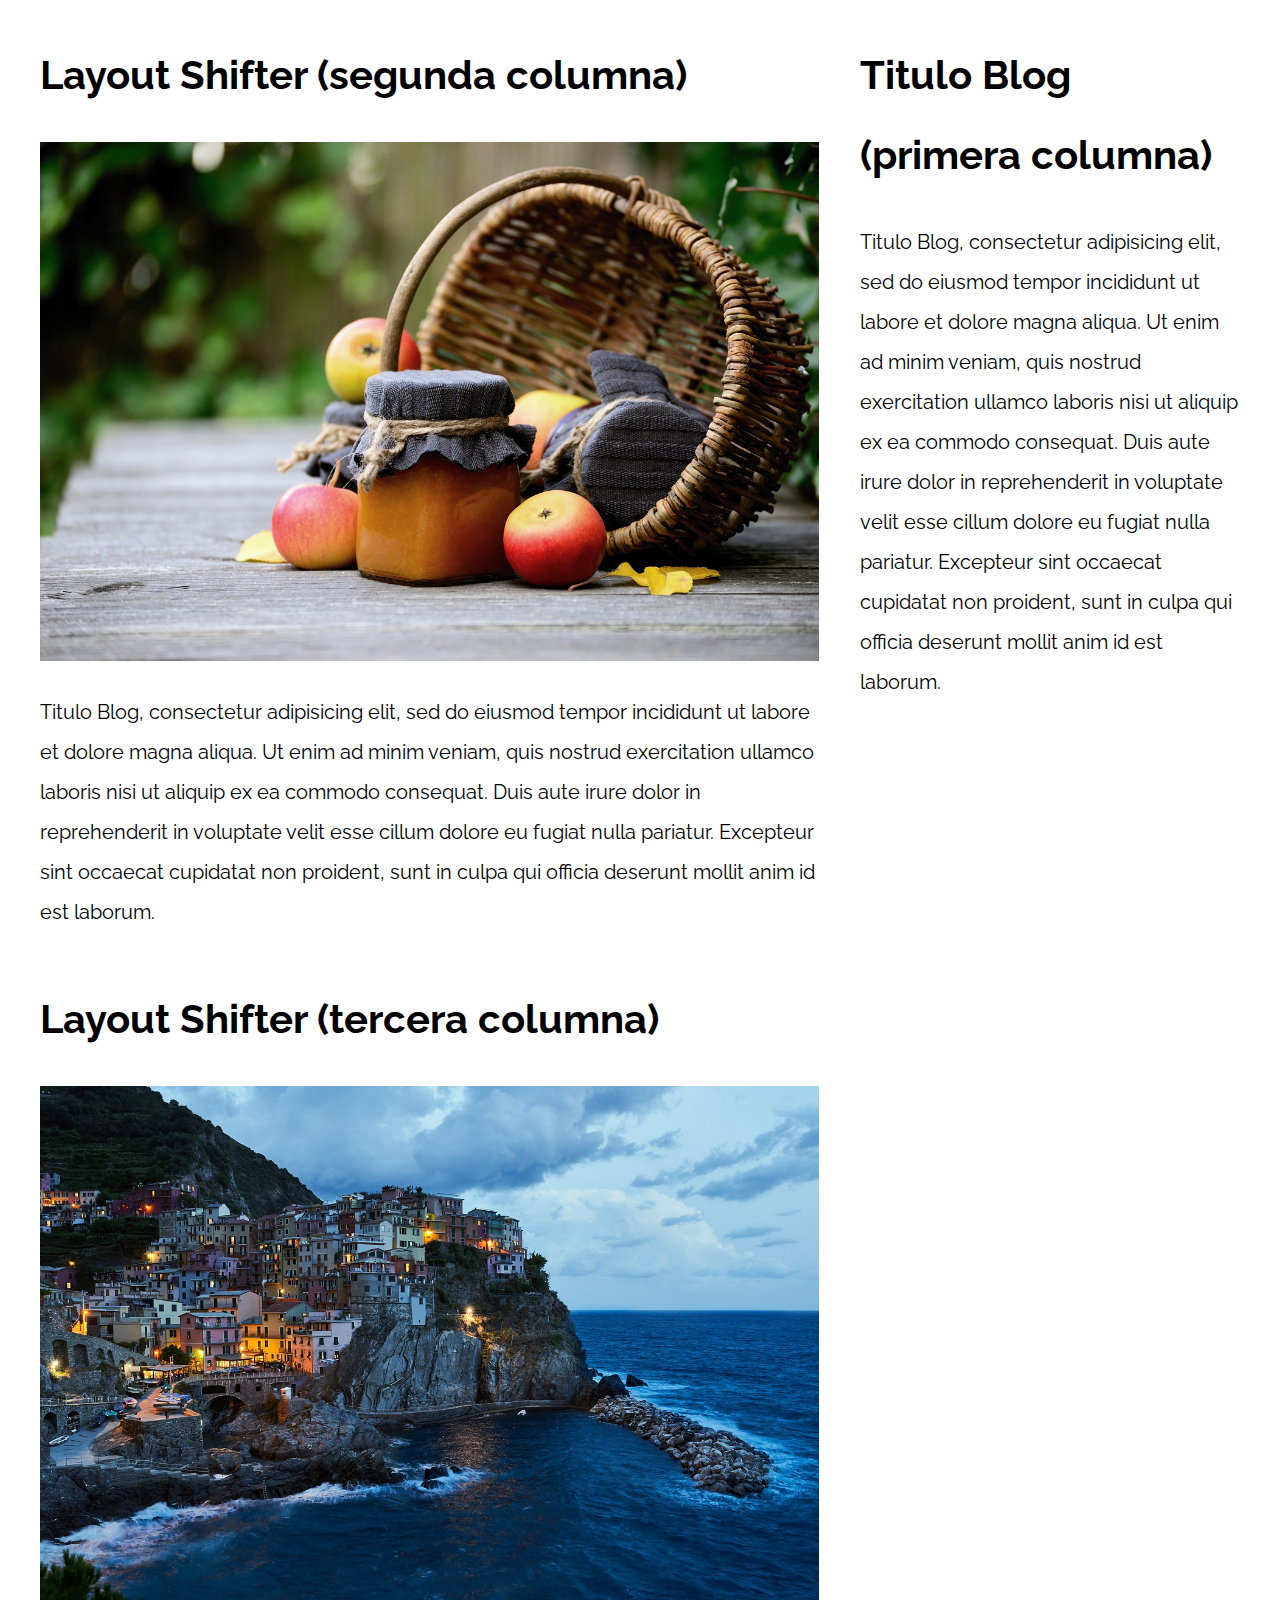
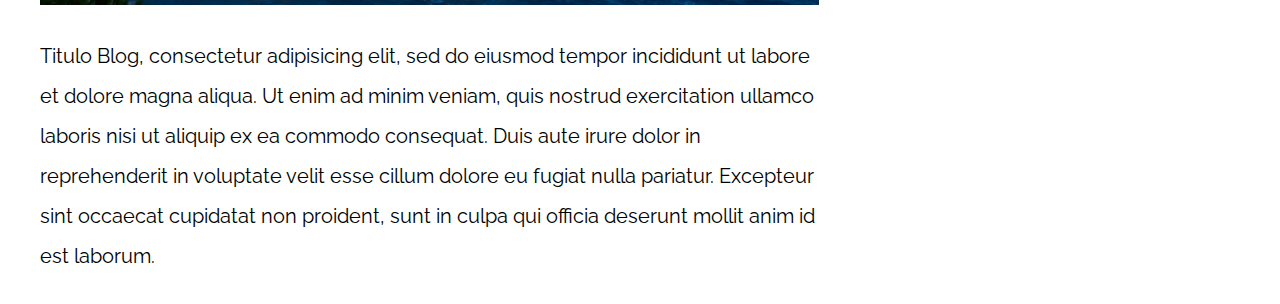
<file: PatronesRWD/12-layout_shifter_flexbox/index.html>
<!DOCTYPE html>
<html>

<head>
    <meta charset="utf-8">
    <title>Patrones Responsive Web Design</title>
    <link rel="stylesheet" href="https://necolas.github.io/normalize.css/8.0.1/normalize.css">
    <link href="https://fonts.googleapis.com/css?family=Raleway:400,700,900" rel="stylesheet">
    <link rel="stylesheet" href="css/styles.css">
    <meta name="viewport" content="width=device-width, initial-scale=1">
</head>

<body>

    <div class="contenedor layout-shifter">
        <aside class="sidebar">
            <h1>Titulo Blog (primera columna)</h1>
            <p>
                Titulo Blog, consectetur adipisicing elit, sed do eiusmod tempor incididunt ut labore et dolore magna aliqua. Ut enim ad minim veniam, quis nostrud exercitation ullamco laboris nisi ut aliquip ex ea commodo consequat. Duis aute irure dolor in reprehenderit
                in voluptate velit esse cillum dolore eu fugiat nulla pariatur. Excepteur sint occaecat cupidatat non proident, sunt in culpa qui officia deserunt mollit anim id est laborum.
            </p>
        </aside>

        <main class="contenido-principal">
            <article class="entrada-blog">
                <h1>Layout Shifter (segunda columna)</h1>
                <img src="img/imagen1.jpg">
                <p>
                    Titulo Blog, consectetur adipisicing elit, sed do eiusmod tempor incididunt ut labore et dolore magna aliqua. Ut enim ad minim veniam, quis nostrud exercitation ullamco laboris nisi ut aliquip ex ea commodo consequat. Duis aute irure dolor in reprehenderit
                    in voluptate velit esse cillum dolore eu fugiat nulla pariatur. Excepteur sint occaecat cupidatat non proident, sunt in culpa qui officia deserunt mollit anim id est laborum.
                </p>
            </article>

            <article class="entrada-blog">
                <h1>Layout Shifter (tercera columna)</h1>
                <img src="img/imagen2.jpg">
                <p>
                    Titulo Blog, consectetur adipisicing elit, sed do eiusmod tempor incididunt ut labore et dolore magna aliqua. Ut enim ad minim veniam, quis nostrud exercitation ullamco laboris nisi ut aliquip ex ea commodo consequat. Duis aute irure dolor in reprehenderit
                    in voluptate velit esse cillum dolore eu fugiat nulla pariatur. Excepteur sint occaecat cupidatat non proident, sunt in culpa qui officia deserunt mollit anim id est laborum.
                </p>
            </article>
        </main>
    </div>

</body>

</html>
</file>
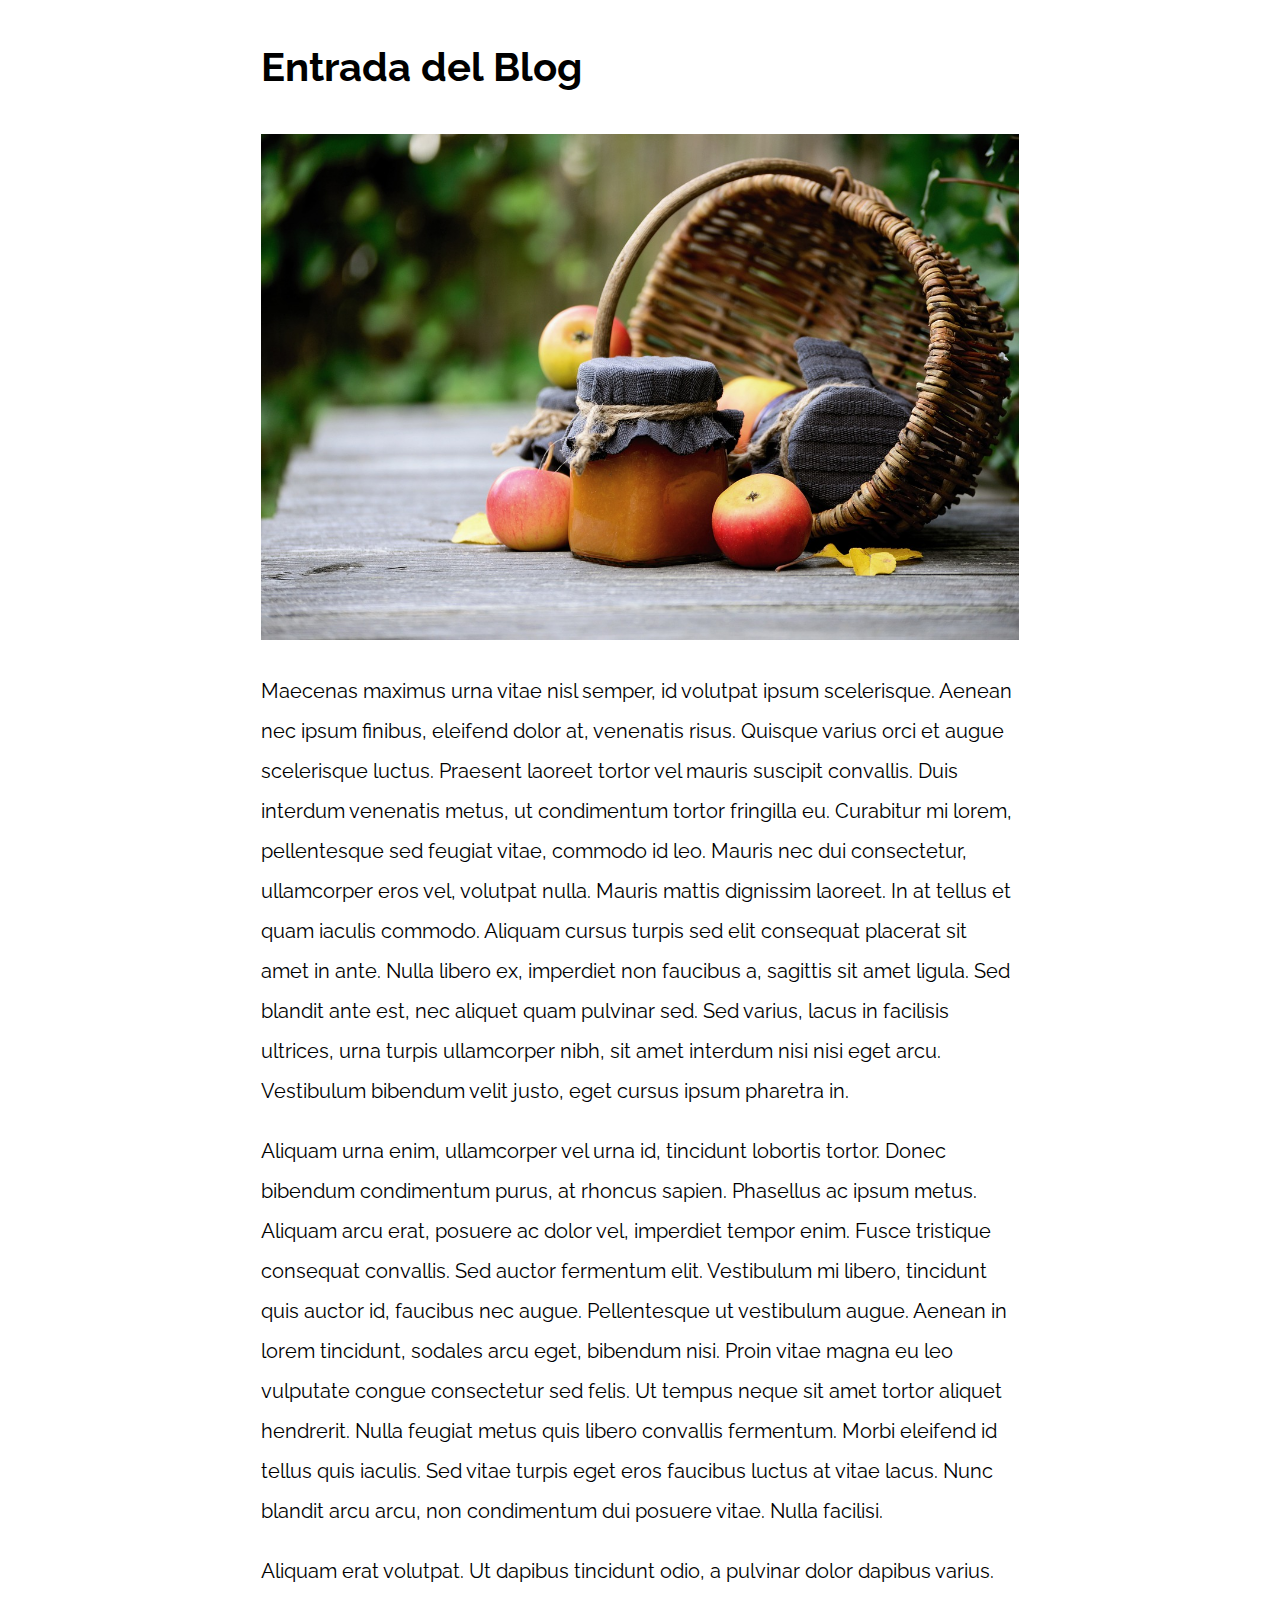
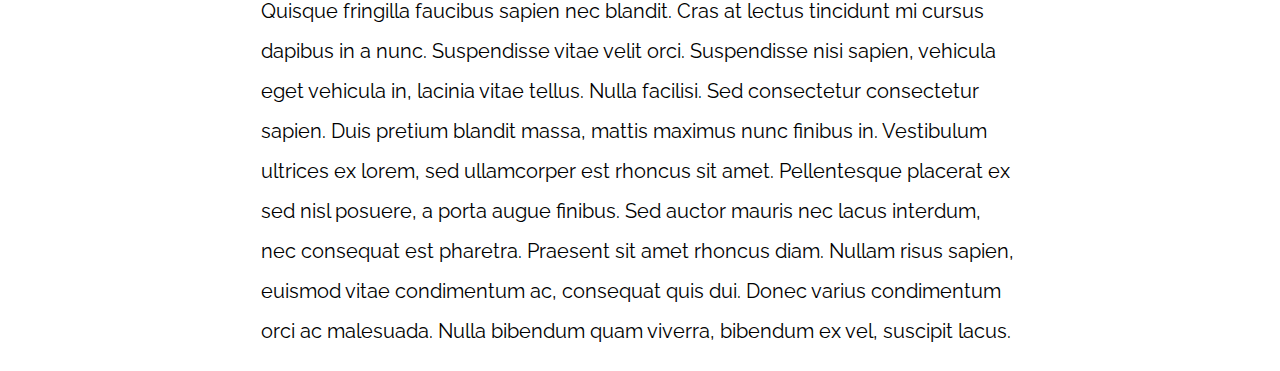
<file: PatronesRWD/13-mostly_fluid/index.html>
<!DOCTYPE html>
<html>

<head>
    <meta charset="utf-8">
    <title>Patrones Responsive Web Design</title>
    <link rel="stylesheet" href="https://necolas.github.io/normalize.css/8.0.1/normalize.css">
    <link href="https://fonts.googleapis.com/css?family=Raleway:400,700,900" rel="stylesheet">
    <link rel="stylesheet" href="css/styles.css">
    <meta name="viewport" content="width=device-width, initial-scale=1">
</head>

<body>

    <div class="contenedor">
        <article class="entrada-blog">
            <h1>Entrada del Blog</h1>
            <img src="img/imagen1.jpg">

            <p>Maecenas maximus urna vitae nisl semper, id volutpat ipsum scelerisque. Aenean nec ipsum finibus, eleifend dolor at, venenatis risus. Quisque varius orci et augue scelerisque luctus. Praesent laoreet tortor vel mauris suscipit convallis. Duis
                interdum venenatis metus, ut condimentum tortor fringilla eu. Curabitur mi lorem, pellentesque sed feugiat vitae, commodo id leo. Mauris nec dui consectetur, ullamcorper eros vel, volutpat nulla. Mauris mattis dignissim laoreet. In at
                tellus et quam iaculis commodo. Aliquam cursus turpis sed elit consequat placerat sit amet in ante. Nulla libero ex, imperdiet non faucibus a, sagittis sit amet ligula. Sed blandit ante est, nec aliquet quam pulvinar sed. Sed varius, lacus
                in facilisis ultrices, urna turpis ullamcorper nibh, sit amet interdum nisi nisi eget arcu. Vestibulum bibendum velit justo, eget cursus ipsum pharetra in.</p>

            <p>Aliquam urna enim, ullamcorper vel urna id, tincidunt lobortis tortor. Donec bibendum condimentum purus, at rhoncus sapien. Phasellus ac ipsum metus. Aliquam arcu erat, posuere ac dolor vel, imperdiet tempor enim. Fusce tristique consequat
                convallis. Sed auctor fermentum elit. Vestibulum mi libero, tincidunt quis auctor id, faucibus nec augue. Pellentesque ut vestibulum augue. Aenean in lorem tincidunt, sodales arcu eget, bibendum nisi. Proin vitae magna eu leo vulputate
                congue consectetur sed felis. Ut tempus neque sit amet tortor aliquet hendrerit. Nulla feugiat metus quis libero convallis fermentum. Morbi eleifend id tellus quis iaculis. Sed vitae turpis eget eros faucibus luctus at vitae lacus. Nunc
                blandit arcu arcu, non condimentum dui posuere vitae. Nulla facilisi.</p>

            <p>Aliquam erat volutpat. Ut dapibus tincidunt odio, a pulvinar dolor dapibus varius. Quisque fringilla faucibus sapien nec blandit. Cras at lectus tincidunt mi cursus dapibus in a nunc. Suspendisse vitae velit orci. Suspendisse nisi sapien,
                vehicula eget vehicula in, lacinia vitae tellus. Nulla facilisi. Sed consectetur consectetur sapien. Duis pretium blandit massa, mattis maximus nunc finibus in. Vestibulum ultrices ex lorem, sed ullamcorper est rhoncus sit amet. Pellentesque
                placerat ex sed nisl posuere, a porta augue finibus. Sed auctor mauris nec lacus interdum, nec consequat est pharetra. Praesent sit amet rhoncus diam. Nullam risus sapien, euismod vitae condimentum ac, consequat quis dui. Donec varius
                condimentum orci ac malesuada. Nulla bibendum quam viverra, bibendum ex vel, suscipit lacus.</p>
        </article>

    </div>

</body>

</html>
</file>
<file: PatronesRWD/01-2columnas_iguales_css_grid/css/styles.css>
html {
    box-sizing: border-box;
    font-size: 62.5%;
}

*,
*:before,
*:after {
    box-sizing: inherit;
}

body {
    font-family: 'Raleway', sans-serif;
    font-size: 1.6rem;
}

img {
    max-width: 100%;
}

h1 {
    font-size: 4rem;
}

.contenedor {
    max-width: 1200px;
    width: 95%;
    margin: 0 auto;
}

.entrada-blog a {
    display: inline-block;
    background-color: #2196F3;
    color: white;
    padding: 10px 20px;
    text-decoration: none;
    font-weight: bold;
    text-transform: uppercase;
}

@media (min-width: 768px) {
    .dos-columnas{
        display: grid;
        grid-template-columns: 50% 50%; /* grid-template-columns: repeat(2, 50%) -- grid-template-columns: repeat(2, 1fr) */
        column-gap: 2rem;
    }
}
</file>
<file: PatronesRWD/02-2columnas_iguales_flexbox/css/styles.css>
html {
    box-sizing: border-box;
    font-size: 62.5%;
}

*,
*:before,
*:after {
    box-sizing: inherit;
}

body {
    font-family: 'Raleway', sans-serif;
    font-size: 1.6rem;
}

img {
    max-width: 100%;
}

h1 {
    font-size: 4rem;
}

.contenedor {
    max-width: 1200px;
    width: 95%;
    margin: 0 auto;
}

.entrada-blog a {
    display: inline-block;
    background-color: #2196F3;
    color: white;
    padding: 10px 20px;
    text-decoration: none;
    font-weight: bold;
    text-transform: uppercase;
}

@media (min-width: 768px) {
    .dos-columnas{
        display: flex;
        justify-content: space-between;
    }

    /* SOPORTE 100% */
    .entrada-blog{
    flex: 0 0 calc(50% - 1rem); /*flex-basis: calc(50% - 1rem);*/
    }
    /* Primera coordenada "0": factor de crecimiento.
       Segunda coordenada "0": factor de decrecimiento.
       Trercera coordenada "calc(50% - 1rem)": tamaño base 
    */

}
</file>
<file: PatronesRWD/03-3columnas_iguales_css_grid/css/styles.css>
html {
    box-sizing: border-box;
    font-size: 62.5%;
}

*,
*:before,
*:after {
    box-sizing: inherit;
}

body {
    font-family: 'Raleway', sans-serif;
    font-size: 1.6rem;
}

img {
    max-width: 100%;
}

h1 {
    font-size: 4rem;
}

.contenedor {
    max-width: 1200px;
    width: 95%;
    margin: 0 auto;
}

.entrada-blog a {
    display: inline-block;
    background-color: #2196F3;
    color: white;
    padding: 10px 20px;
    text-decoration: none;
    font-weight: bold;
    text-transform: uppercase;
}

@media (min-width: 768px) {
    .tres-columnas{
        display: grid;
        grid-template-columns: repeat(3, 1fr);
        column-gap: 2rem;
    }
}
</file>
<file: PatronesRWD/04-3columnas_iguales_flexbox/css/styles.css>
html {
    box-sizing: border-box;
    font-size: 62.5%;
}

*,
*:before,
*:after {
    box-sizing: inherit;
}

body {
    font-family: 'Raleway', sans-serif;
    font-size: 1.6rem;
}

img {
    max-width: 100%;
}

h1 {
    font-size: 4rem;
}

.contenedor {
    max-width: 1200px;
    width: 95%;
    margin: 0 auto;
}

.entrada-blog a {
    display: inline-block;
    background-color: #2196F3;
    color: white;
    padding: 10px 20px;
    text-decoration: none;
    font-weight: bold;
    text-transform: uppercase;
}

@media (min-width: 768px) {
    .tres-columnas{
        display: flex;
        justify-content: space-between;
       /* gap: 2rem; */ /* No soportable por todos los navegadores */
    }

    .entrada-blog{
        flex: 0 0 calc(50% - 1rem);
    }
}
</file>
<file: PatronesRWD/05-3columnas_css_grid/css/styles.css>
html {
    box-sizing: border-box;
    font-size: 62.5%;
}

*,
*:before,
*:after {
    box-sizing: inherit;
}

body {
    font-family: 'Raleway', sans-serif;
    font-size: 1.6rem;
    line-height: 2;
}

img {
    max-width: 100%;
}

h1 {
    font-size: 4rem;
}

h2 {
    font-size: 3.2rem;
}

.contenedor {
    max-width: 1200px;
    width: 95%;
    margin: 0 auto;
}

p {
    font-size: 2rem;
}

.entrada-blog a {
    display: inline-block;
    background-color: #2196F3;
    color: white;
    padding: 10px 20px;
    text-decoration: none;
    font-weight: bold;
    text-transform: uppercase;
}

@media (min-width: 768px) {
    .contenedor-grid{
        display: grid;
        grid-template-areas: "izquierda contenido derecha";
        grid-template-columns: 1fr, 3fr, 1fr;
        grid-auto-flow: column;
        column-gap: 2rem;
    }
    
    .contenido-principal{
        grid-area: contenido;
    }
    
    .sidebar-1{
        grid-area: izquierda;
    }

    .sidebar-2{
        grid-area: derecha;
    }
}
</file>
<file: PatronesRWD/06-3columnas_flexbox/css/styles.css>
html {
    box-sizing: border-box;
    font-size: 62.5%;
}

*,
*:before,
*:after {
    box-sizing: inherit;
}

body {
    font-family: 'Raleway', sans-serif;
    font-size: 1.6rem;
    line-height: 2;
}

img {
    max-width: 100%;
}

h1 {
    font-size: 4rem;
}

h2 {
    font-size: 3.2rem;
}

p {
    font-size: 2rem;
}

.contenedor {
    max-width: 1200px;
    width: 95%;
    margin: 0 auto;
}

.entrada-blog a {
    display: inline-block;
    background-color: #2196F3;
    color: white;
    padding: 10px 20px;
    text-decoration: none;
    font-weight: bold;
    text-transform: uppercase;
}

@media (min-width: 768px) {
    .contenedor-flex{
        display: flex;
        justify-content: space-between;
    }

    .contenido-principal{
        flex-basis: calc(60% - 1);
    }

    .sidebar{
        flex-basis: calc(20% - 1);
    }

    .sidebar-1{
        order: -1;
    }

}
</file>
<file: PatronesRWD/07-column_drop_css_grid/css/styles.css>
html {
    box-sizing: border-box;
    font-size: 62.5%;
}

*,
*:before,
*:after {
    box-sizing: inherit;
}

body {
    font-family: 'Raleway', sans-serif;
    font-size: 1.6rem;
    line-height: 2;
}

img {
    max-width: 100%;
}

h1 {
    font-size: 4rem;
}

h2 {
    font-size: 3.2rem;
}

p {
    font-size: 2rem;
}

.contenedor {
    max-width: 1200px;
    width: 95%;
    margin: 0 auto;
}

.entrada-blog a {
    display: inline-block;
    background-color: #2196F3;
    color: white;
    padding: 10px 20px;
    text-decoration: none;
    font-weight: bold;
    text-transform: uppercase;
}

@media (min-width: 480px) {
    .colum-drop-css{
        display: grid;
        grid-template-columns: repeat(2, 1fr);
        gap: 2rem;
    }

    .primera{
        grid-column: 1 / 3;
        grid-row: 2 / 3;
    }

    .segunda{
        grid-column: 2 / 3;
        grid-row: 1 / 3;
    }
}

@media (min-width: 768px) {
    .colum-drop-css{
        grid-template-columns: repeat(3, 1fr);
    }

    .primera{
        grid-column: 2 / 3;
        grid-row: unset;
    }

    .segunda{
        grid-column: 3 / 4;
        grid-row: unset;
    }
}
</file>
<file: PatronesRWD/08-column_drop_flexbox/css/styles.css>
html {
    box-sizing: border-box;
    font-size: 62.5%;
}

*,
*:before,
*:after {
    box-sizing: inherit;
}

body {
    font-family: 'Raleway', sans-serif;
    font-size: 1.6rem;
    line-height: 2;
}

img {
    max-width: 100%;
}

h1 {
    font-size: 4rem;
}

h2 {
    font-size: 3.2rem;
}

p {
    font-size: 2rem;
}

.contenedor {
    max-width: 1200px;
    width: 95%;
    margin: 0 auto;
}

.entrada-blog a {
    display: inline-block;
    background-color: #2196F3;
    color: white;
    padding: 10px 20px;
    text-decoration: none;
    font-weight: bold;
    text-transform: uppercase;
}

@media (min-width: 480px) {
    .column-drop-flex{
        display: flex;
        justify-content: space-between;
        flex-wrap: wrap;
    }

    .contenido-principal,
    .primera{
        flex-basis: calc(50% - 1);
    }
}

@media (min-width: 768px) {
    .contenido-principal,
    .primera,
    .segunda{
        flex: 0 0 calc(33.3% - 2rem);
    }
}
</file>
<file: PatronesRWD/09-con_sidebar_css_grid/css/styles.css>
html {
    box-sizing: border-box;
    font-size: 62.5%;
}

*,
*:before,
*:after {
    box-sizing: inherit;
}

body {
    font-family: 'Raleway', sans-serif;
    font-size: 1.6rem;
    line-height: 2;
}

img {
    max-width: 100%;
}

h1 {
    font-size: 4rem;
}

h2 {
    font-size: 3.2rem;
}

p {
    font-size: 2rem;
}

.contenedor {
    max-width: 1200px;
    width: 95%;
    margin: 0 auto;
}

.entrada-blog a {
    display: inline-block;
    background-color: #2196F3;
    color: white;
    padding: 10px 20px;
    text-decoration: none;
    font-weight: bold;
    text-transform: uppercase;
}

@media (min-width: 768px) {
    .con-sidebar{
        display: grid;
        grid-template-columns: 3fr 1fr;
        column-gap: 4rem;
        grid-auto-flow: column;
    }

    aside{
        grid-column: 2 / 3;
    }
}
</file>
<file: PatronesRWD/10-con_sidebar_flexbox/css/styles.css>
html {
    box-sizing: border-box;
    font-size: 62.5%;
}

*,
*:before,
*:after {
    box-sizing: inherit;
}

body {
    font-family: 'Raleway', sans-serif;
    font-size: 1.6rem;
    line-height: 2;
}

img {
    max-width: 100%;
}

h1 {
    font-size: 4rem;
}

h2 {
    font-size: 3.2rem;
}

p {
    font-size: 2rem;
}

.contenedor {
    max-width: 1200px;
    width: 95%;
    margin: 0 auto;
}

.entrada-blog a {
    display: inline-block;
    background-color: #2196F3;
    color: white;
    padding: 10px 20px;
    text-decoration: none;
    font-weight: bold;
    text-transform: uppercase;
}

@media (min-width: 768px) {
    .flex-sidebar{
        display: flex;
        gap: 2rem;
    }

    aside{
        flex: 1;
    }

    article{
        flex: 3;
    }
}
</file>
<file: PatronesRWD/11-layout_shifter_css_grid/css/styles.css>
html {
    box-sizing: border-box;
    font-size: 62.5%;
}

*,
*:before,
*:after {
    box-sizing: inherit;
}

body {
    font-family: 'Raleway', sans-serif;
    font-size: 1.6rem;
    line-height: 2;
}

img {
    max-width: 100%;
}

h1 {
    font-size: 4rem;
}

h2 {
    font-size: 3.2rem;
}

p {
    font-size: 2rem;
}

.contenedor {
    max-width: 1200px;
    width: 95%;
    margin: 0 auto;
}

.entrada-blog a {
    display: inline-block;
    background-color: #2196F3;
    color: white;
    padding: 10px 20px;
    text-decoration: none;
    font-weight: bold;
    text-transform: uppercase;
}

@media (min-width: 768px) {
    .layout-shifter{
        display: grid;
        grid-template-areas: "contenido"
                             "inferior";
    }

    .sidebar{
        grid-area: inferior;
    }

    .contenido-principal{
        grid-area: contenido;
        display: grid;
        grid-template-areas: "entrada1 entrada2";
        grid-template-columns: repeat(2, 1fr);
        column-gap: 3rem;
    }
}

@media (min-width: 992px) {
    .layout-shifter{
        grid-template-areas: "contenido sidebar";
        column-gap: 2rem;
    }

    .sidebar{
        grid-area: sidebar;
    }

    .contenido-principal{
        grid-area: contenido;

        grid-template-areas: "entrada1"
                             "entrada2";
        
        grid-template-columns: unset;
    }
}
</file>
<file: PatronesRWD/12-layout_shifter_flexbox/css/styles.css>
html {
    box-sizing: border-box;
    font-size: 62.5%;
}

*,
*:before,
*:after {
    box-sizing: inherit;
}

body {
    font-family: 'Raleway', sans-serif;
    font-size: 1.6rem;
    line-height: 2;
}

img {
    max-width: 100%;
}

h1 {
    font-size: 4rem;
}

h2 {
    font-size: 3.2rem;
}

p {
    font-size: 2rem;
}

.contenedor {
    max-width: 1200px;
    width: 95%;
    margin: 0 auto;
}

.entrada-blog a {
    display: inline-block;
    background-color: #2196F3;
    color: white;
    padding: 10px 20px;
    text-decoration: none;
    font-weight: bold;
    text-transform: uppercase;
}

@media (min-width: 768px) {
    .layout-shifter{
        display: flex;
        flex-direction: column-reverse;
    }

    .contenido-principal{
        display: flex;
        justify-content: space-between;
    }

    .entrada-blog{
        flex: 0 0 calc(50% - 2rem);
    }
}

@media (min-width: 992px) {
    .layout-shifter{
        flex-direction: row;
        justify-content: space-between;
    }

    .contenido-principal{
        flex: 0 0 calc(66.6% - 2rem);
        flex-wrap: wrap;
    }

    .sidebar{
        order: 2;
        flex: 0 0 calc(33.3% - 2rem);
    }

    .entrada-blog{
        flex: 0 0 100%;
    }
}
</file>
<file: PatronesRWD/13-mostly_fluid/css/styles.css>
html {
    box-sizing: border-box;
    font-size: 62.5%;
}

*,
*:before,
*:after {
    box-sizing: inherit;
}

body {
    font-family: 'Raleway', sans-serif;
    font-size: 1.6rem;
    line-height: 2;
}
h1 {
    font-size: 4rem;
}

h2 {
    font-size: 3.2rem;
}

p {
    font-size: 2rem;
}

.entrada-blog a {
    display: inline-block;
    background-color: #2196F3;
    color: white;
    padding: 10px 20px;
    text-decoration: none;
    font-weight: bold;
    text-transform: uppercase;
}

/** CODIGO AQUI **/

.contenedor {
    max-width: 120rem;
    width: 95%;
    margin: 0 auto;
}

@media (min-width:768px) {
    .contenedor {
        width: 80%;
    }
}

@media (min-width:992px) {
    .contenedor {
        width: 60%;
    }
}

img {
    max-width: 100%;
}
</file>
